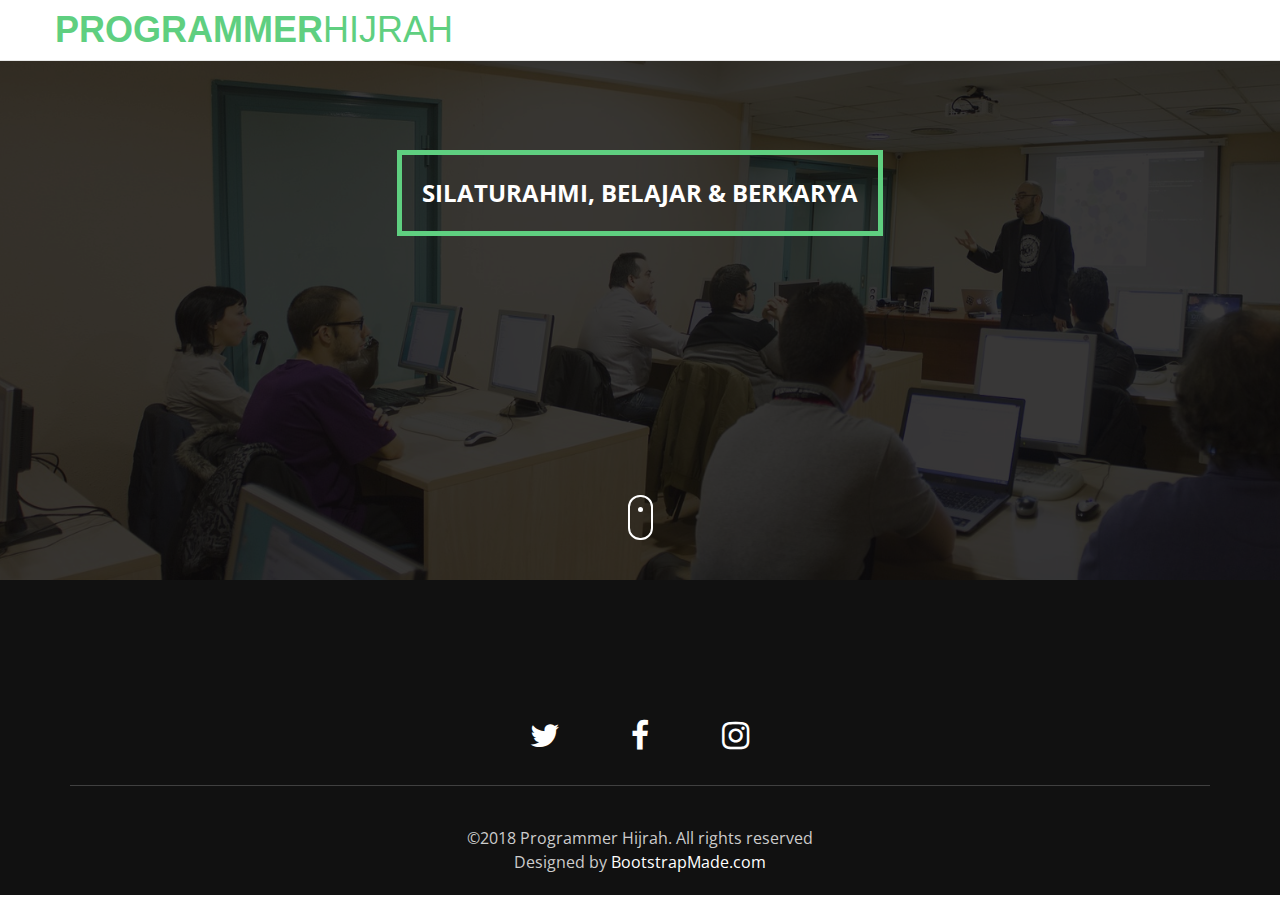
<file: index.html>
<!DOCTYPE html>
<html lang="en">

<head>
	<meta charset="utf-8">
	<meta name="viewport" content="width=device-width, initial-scale=1">
	<title>Programmer Hijrah Community</title>

	<link rel="stylesheet" type="text/css" href="https://fonts.googleapis.com/css?family=Open+Sans|Candal|Alegreya+Sans">
	<link rel="stylesheet" type="text/css" href="css/font-awesome.min.css">
	<link rel="stylesheet" type="text/css" href="css/bootstrap.min.css">
	<link rel="stylesheet" type="text/css" href="css/imagehover.min.css">
	<link rel="stylesheet" type="text/css" href="css/style.css">
	<!-- =======================================================
		Theme Name: Mentor
		Theme URL: https://bootstrapmade.com/mentor-free-education-bootstrap-theme/
		Author: BootstrapMade.com
		Author URL: https://bootstrapmade.com
	======================================================= -->
</head>

<body>
	<!--Navigation bar-->
	<nav class="navbar navbar-default navbar-fixed-top">
		<div class="container">
			<div class="navbar-header">
				<button type="button" class="navbar-toggle" data-toggle="collapse" data-target="#myNavbar">
					<span class="icon-bar"></span>
					<span class="icon-bar"></span>
					<span class="icon-bar"></span>
				</button>
				<a class="navbar-brand" href="index.html">Programmer<span>Hijrah</span></a>
			</div>
			<!-- <div class="collapse navbar-collapse" id="myNavbar">
				<ul class="nav navbar-nav navbar-right">
					<li><a href="#feature">Features</a></li>
					<li><a href="#organisations">Organisations</a></li>
					<li><a href="#courses">Courses</a></li>
					<li><a href="#pricing">Pricing</a></li>
					<li><a href="#" data-target="#login" data-toggle="modal">Sign in</a></li>
					<li class="btn-trial"><a href="#footer">Free Trail</a></li>
				</ul>
			</div> -->
		</div>
	</nav>
	<!--/ Navigation bar-->
	<!--Modal box-->
	<div class="modal fade" id="login" role="dialog">
		<div class="modal-dialog modal-sm">

			<!-- Modal content no 1-->
			<div class="modal-content">
				<div class="modal-header">
					<button type="button" class="close" data-dismiss="modal">&times;</button>
					<h4 class="modal-title text-center form-title">Login</h4>
				</div>
				<div class="modal-body padtrbl">

					<div class="login-box-body">
						<p class="login-box-msg">Sign in to start your session</p>
						<div class="form-group">
							<form name="" id="loginForm">
								<div class="form-group has-feedback">
									<!----- username -------------->
									<input class="form-control" placeholder="Username" id="loginid" type="text" autocomplete="off" />
									<span style="display:none;font-weight:bold; position:absolute;color: red;position: absolute;padding:4px;font-size: 11px;background-color:rgba(128, 128, 128, 0.26);z-index: 17;  right: 27px; top: 5px;" id="span_loginid"></span>
									<!---Alredy exists  ! -->
									<span class="glyphicon glyphicon-user form-control-feedback"></span>
								</div>
								<div class="form-group has-feedback">
									<!----- password -------------->
									<input class="form-control" placeholder="Password" id="loginpsw" type="password" autocomplete="off" />
									<span style="display:none;font-weight:bold; position:absolute;color: grey;position: absolute;padding:4px;font-size: 11px;background-color:rgba(128, 128, 128, 0.26);z-index: 17;  right: 27px; top: 5px;" id="span_loginpsw"></span>
									<!---Alredy exists  ! -->
									<span class="glyphicon glyphicon-lock form-control-feedback"></span>
								</div>
								<div class="row">
									<div class="col-xs-12">
										<div class="checkbox icheck">
											<label>
																<input type="checkbox" id="loginrem" > Remember Me
															</label>
										</div>
									</div>
									<div class="col-xs-12">
										<button type="button" class="btn btn-green btn-block btn-flat" onclick="userlogin()">Sign In</button>
									</div>
								</div>
							</form>
						</div>
					</div>
				</div>
			</div>

		</div>
	</div>
	<!--/ Modal box-->
	<!--Banner-->
	<div class="banner">
		<div class="bg-color">
			<div class="container">
				<div class="row">
					<div class="banner-text text-center">
						<div class="text-border">
							<h2 class="text-dec">Silaturahmi, Belajar & Berkarya</h2>
						</div>
						<!-- <div class="intro-para text-center quote">
							<p class="big-text">Learning Today . . . Leading Tomorrow.</p>
							<p class="small-text">Lorem ipsum dolor sit amet, consectetur adipisicing elit. Laudantium enim repellat sapiente quos architecto<br>Laudantium enim repellat sapiente quos architecto</p>
							<a href="#footer" class="btn get-quote">GET A QUOTE</a>
						</div> -->
						<a href="#feature" class="mouse-hover">
							<div class="mouse"></div>
						</a>
					</div>
				</div>
			</div>
		</div>
	</div>
	<!--/ Banner-->
	<!--Footer-->
	<footer id="footer" class="footer">
		<div class="container text-center">
			<ul class="social-links">
				<li><a href="#link"><i class="fa fa-twitter fa-fw"></i></a></li>
				<li><a href="https://www.facebook.com/Programmer-Hijrah-2005298896460081/" target="_blank"><i class="fa fa-facebook fa-fw"></i></a></li>
				<li><a href="https://www.instagram.com/programmer.hijrah/" target="_blank"><i class="fa fa-instagram fa-fw"></i></a></li>
			</ul>
			©2018 Programmer Hijrah. All rights reserved
			<div class="credits">
				<!--
					All the links in the footer should remain intact.
					You can delete the links only if you purchased the pro version.
					Licensing information: https://bootstrapmade.com/license/
					Purchase the pro version with working PHP/AJAX contact form: https://bootstrapmade.com/buy/?theme=Mentor
				-->
				Designed by <a href="https://bootstrapmade.com/">BootstrapMade.com</a>
			</div>
		</div>
	</footer>
	<!--/ Footer-->

	<script src="js/jquery.min.js"></script>
	<script src="js/jquery.easing.min.js"></script>
	<script src="js/bootstrap.min.js"></script>
	<script src="js/custom.js"></script>
	<script src="contactform/contactform.js"></script>

</body>

</html>
</file>
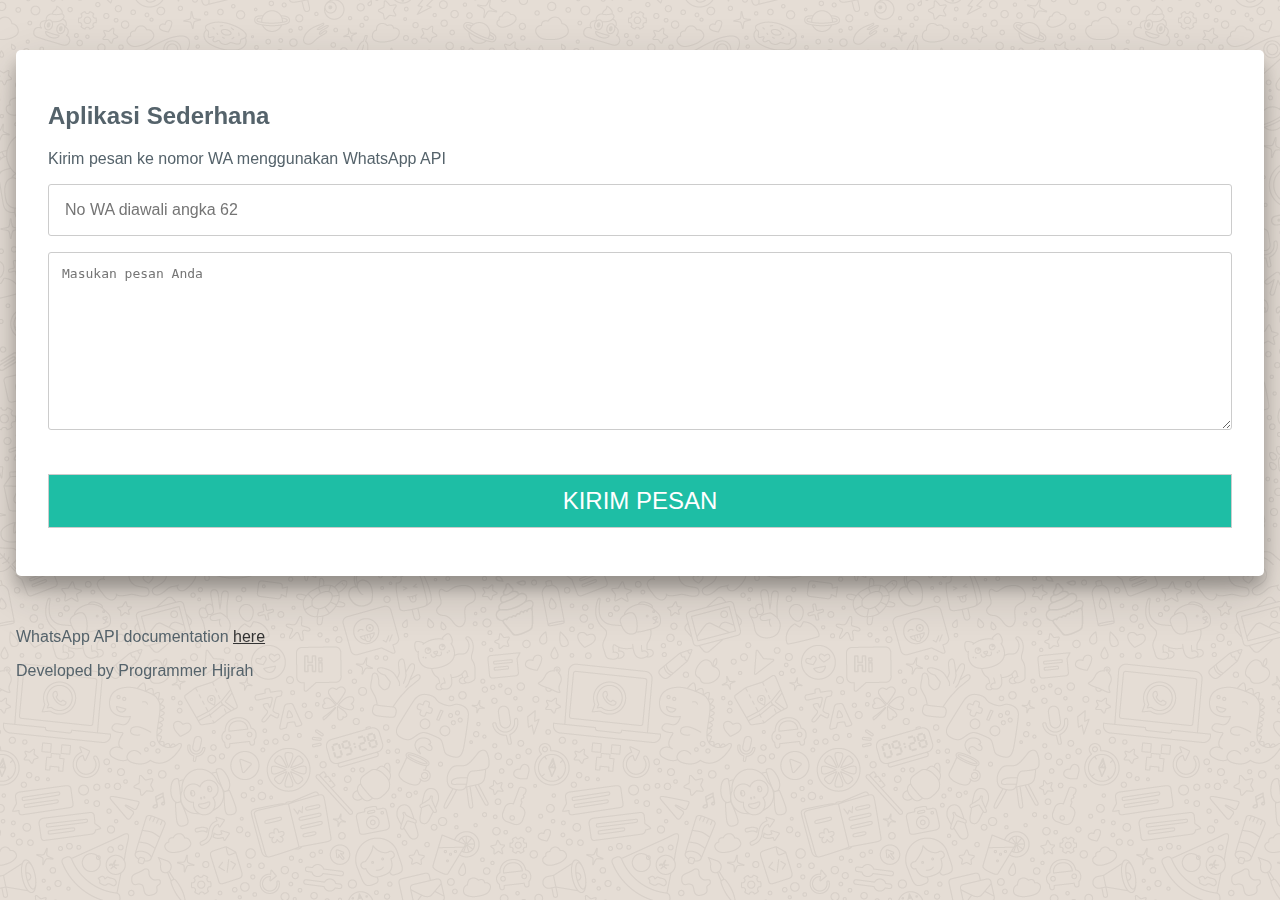
<file: labs/waform/index.html>
<!DOCTYPE html>
<html lang="en">
<head>
	<meta charset="UTF-8">
	<title>WA FORM APP | Programmer Hijrah</title>
	<meta name="viewport" content="width=device-width; initial-scale=1.0">
	<link id="favicon" rel="shortcut icon" href="assets/favicon.png" type="image/png" />
	<link rel="stylesheet" href="style.css">
</head>
<body>
	<div class="container">
		<div class="form-box">
			<h2>Aplikasi Sederhana</h2>
			<p>Kirim pesan ke nomor WA menggunakan WhatsApp API</p>
			<form id="waform" action="#">
				<div class="form-group">
					<input id="phone" type="number" class="form-input" placeholder="No WA diawali angka 62" required>
				</div>
				<div class="form-group">
					<textarea id="message" rows="10" class="form-input" placeholder="Masukan pesan Anda" required></textarea>
				</div>
				<div class="form-group">
					<button type="submit" class="button">KIRIM PESAN</button>
				</div>
			</form>
		</div>
		<br>
		<br>
		<p>WhatsApp API documentation <a href="https://faq.whatsapp.com/id/android/26000030/?lang=id" target="_blank">here</a></p>
		<p>Developed by Programmer Hijrah</p>
	</div>
	<div class="wa-bg"></div>

	<script type="text/javascript">
		var WaForm = {
			init: function() {
				this.getForm().addEventListener('submit', this.submit);
			},
			getForm: function() {
				return document.getElementById('waform');
			},
			submit: function( event ) {
				event.preventDefault();
				var msg = WaForm.getMsg( document.getElementById('message').value ),
					phone = document.getElementById('phone').value;

				if (WaForm.isMobile()) {
					window.open('whatsapp://send?phone=' + phone + '&text=' + msg, '_blank');
				} else {
					window.open('https://api.whatsapp.com/send?phone=' + phone + '&text=' + msg, '_blank');
				}
			},
			getMsg: function( text ) {
				return encodeURIComponent(text);
			},
			isMobile: function() {
				return navigator.userAgent.match(/Android/i) || navigator.userAgent.match(/webOS/i) || navigator.userAgent.match(/iPhone/i) || navigator.userAgent.match(/iPad/i) || navigator.userAgent.match(/iPod/i) || navigator.userAgent.match(/BlackBerry/i) || navigator.userAgent.match(/Windows Phone/i);
			}
		};
		WaForm.init(); // init app
	</script>
</body>
</html>
</file>
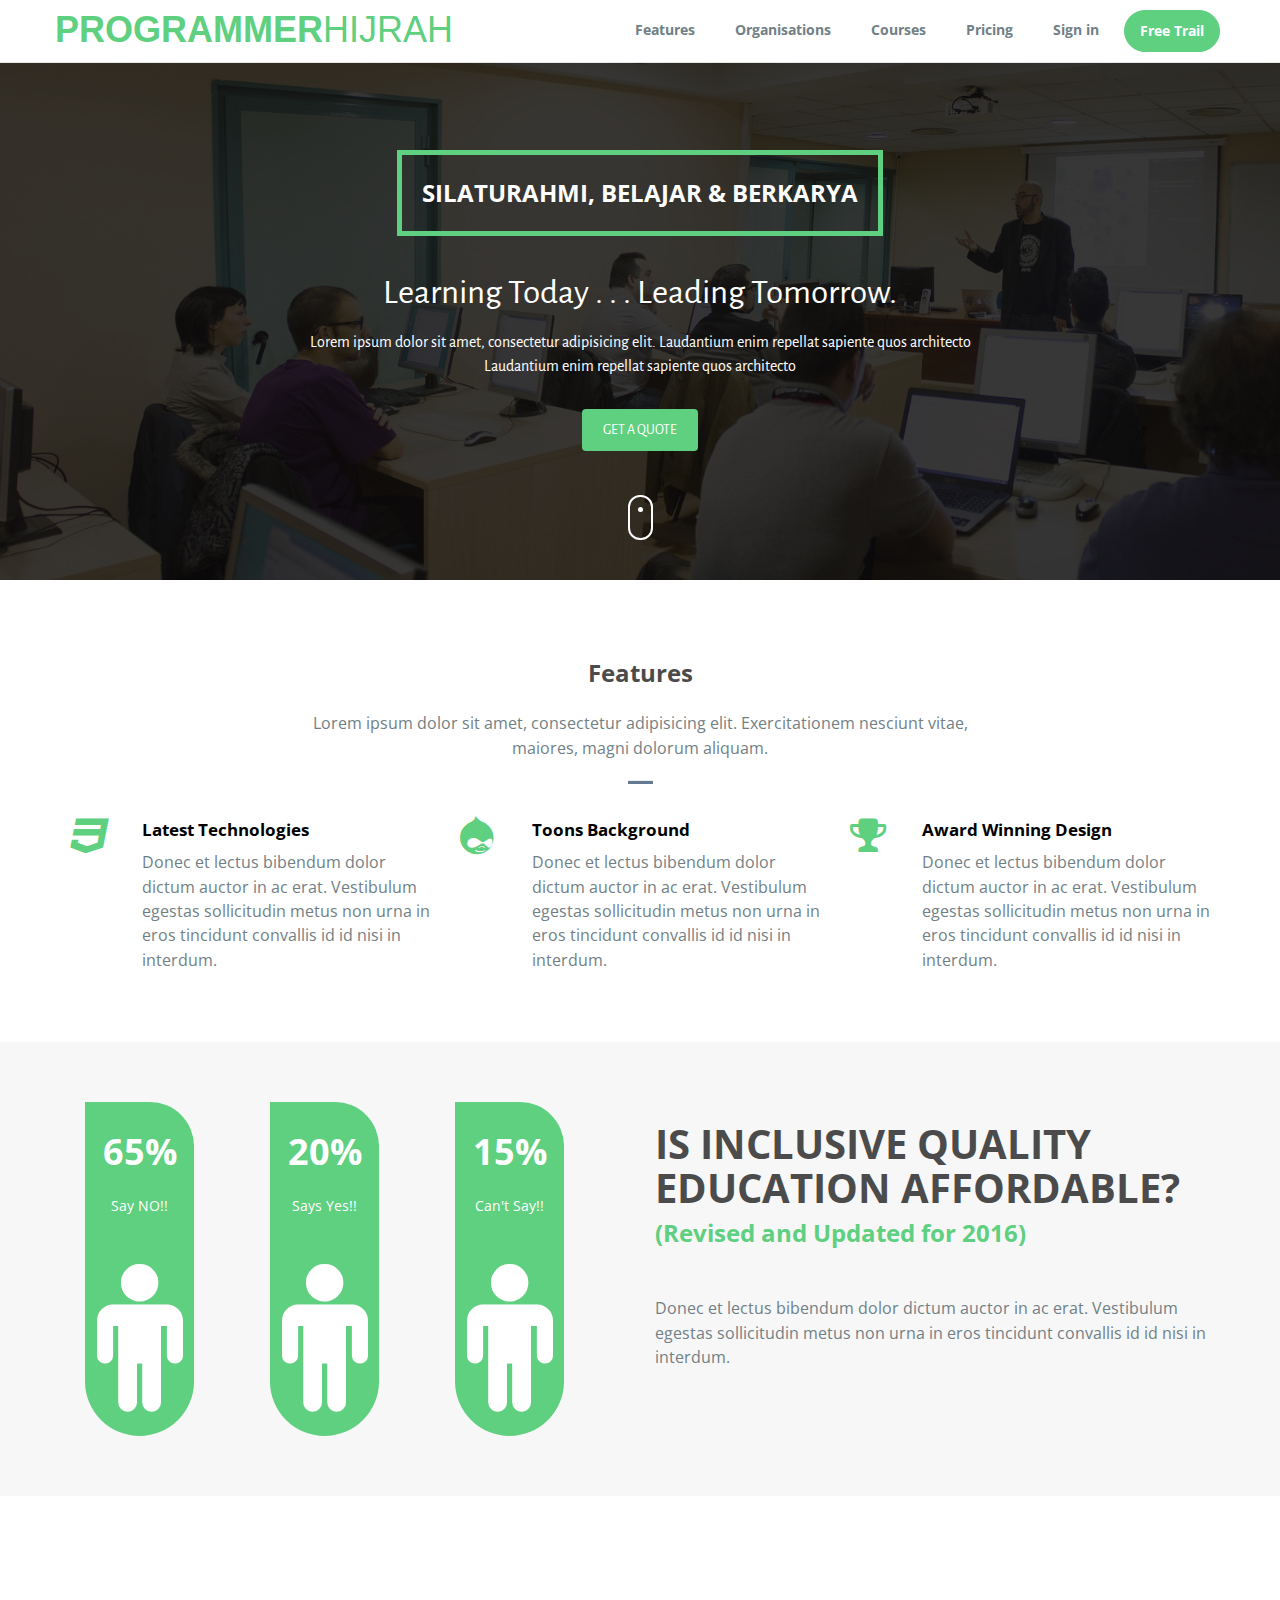
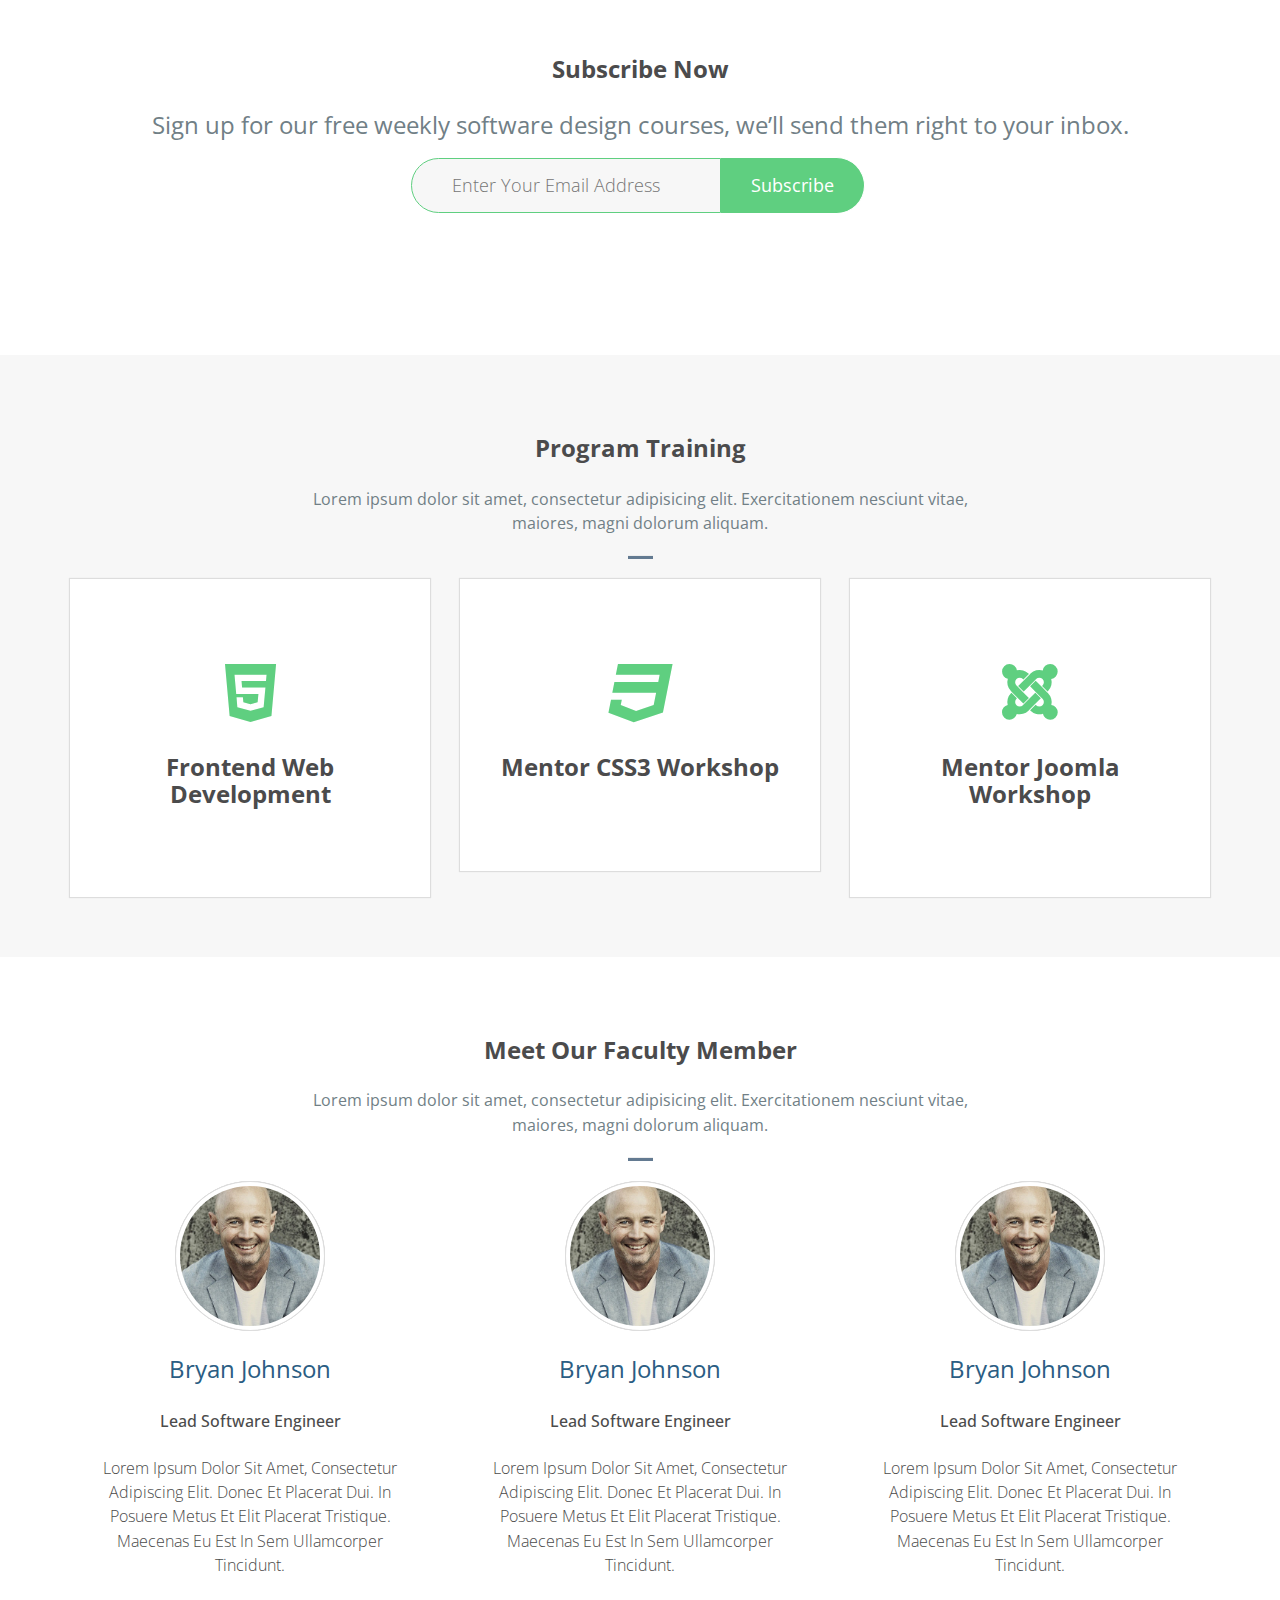
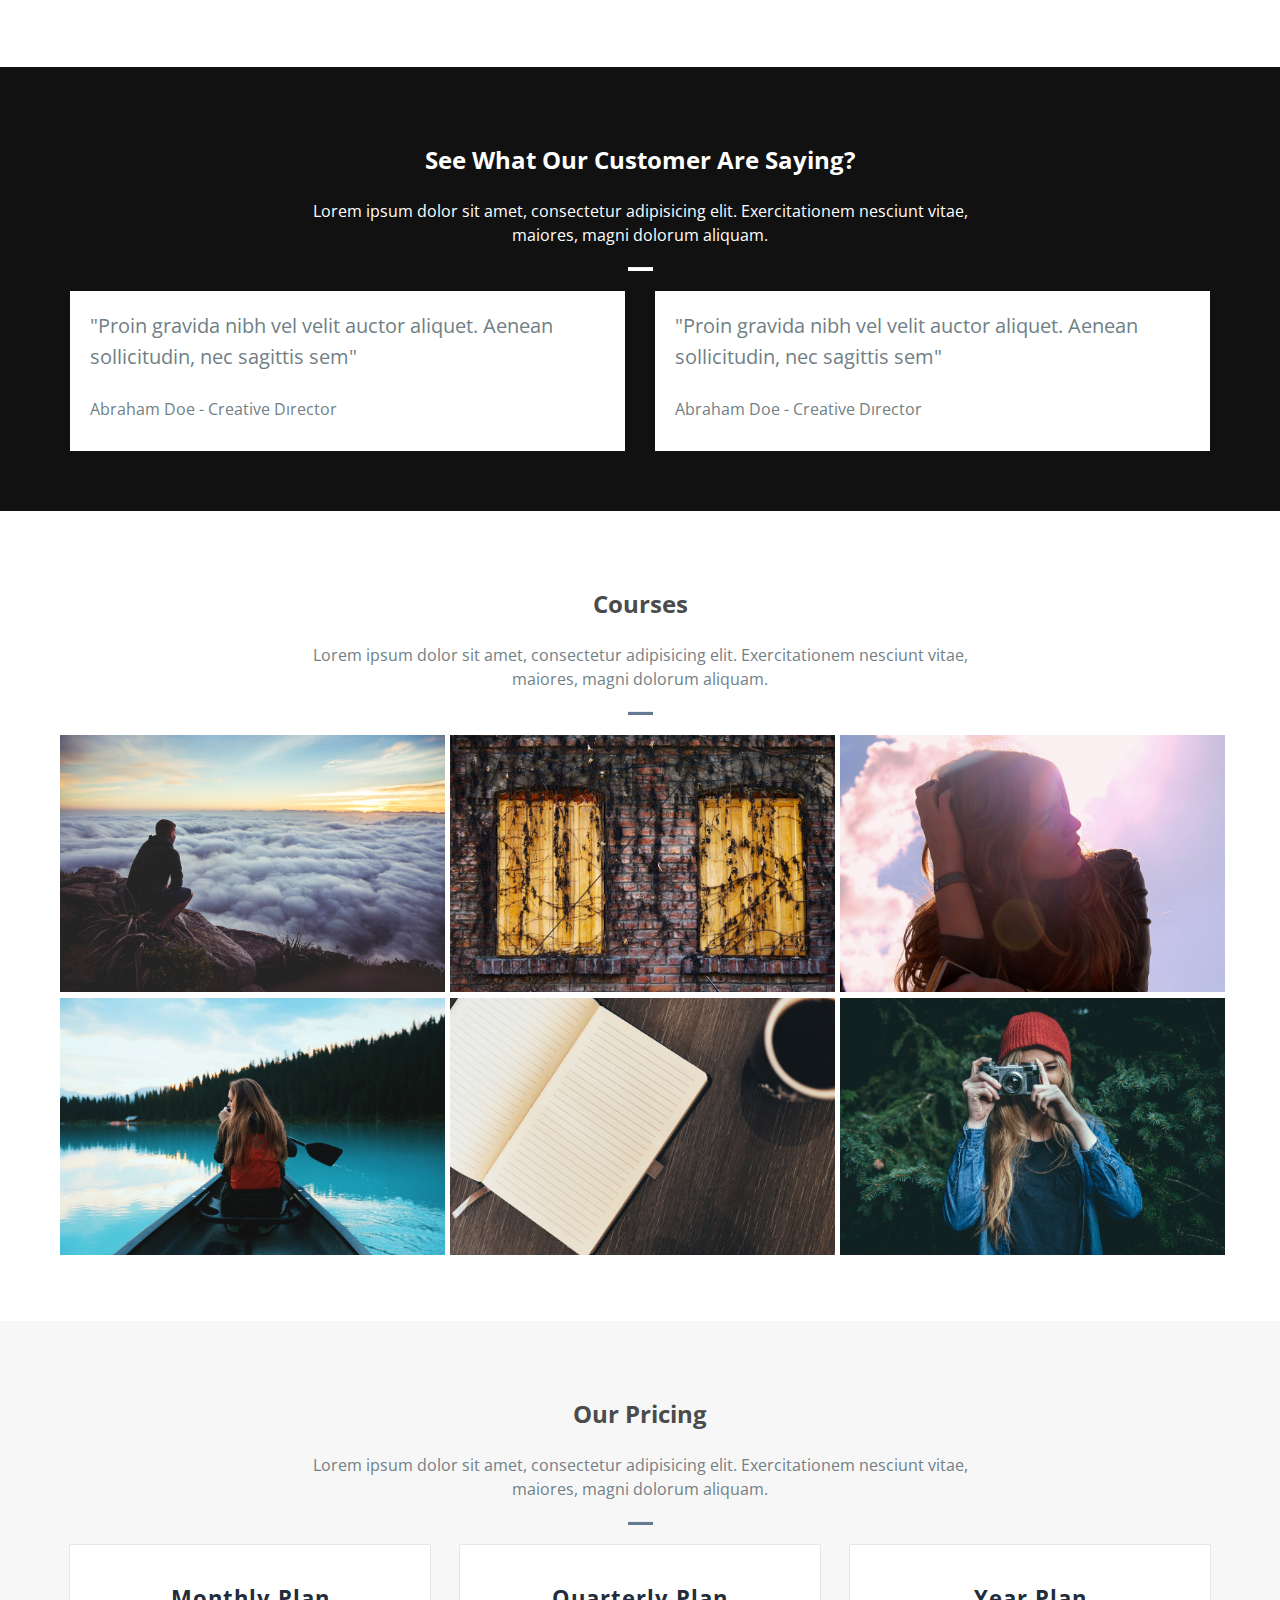
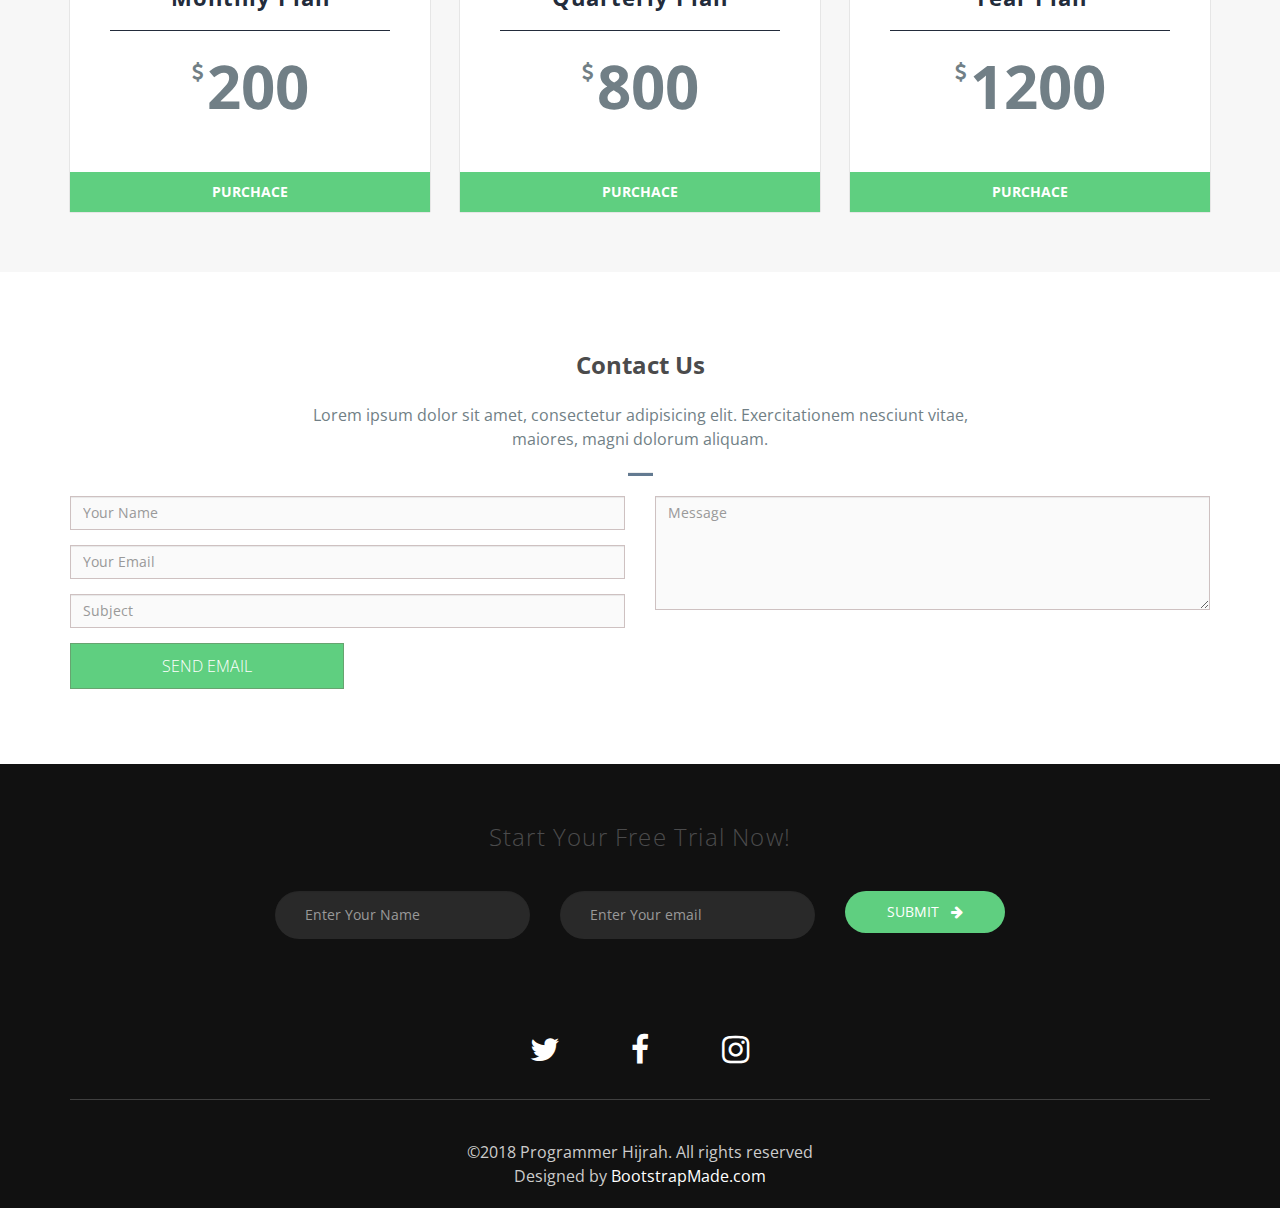
<file: index2.html>
<!DOCTYPE html>
<html lang="en">

<head>
	<meta charset="utf-8">
	<meta name="viewport" content="width=device-width, initial-scale=1">
	<title>Programmer Hijrah Community</title>

	<link rel="stylesheet" type="text/css" href="https://fonts.googleapis.com/css?family=Open+Sans|Candal|Alegreya+Sans">
	<link rel="stylesheet" type="text/css" href="css/font-awesome.min.css">
	<link rel="stylesheet" type="text/css" href="css/bootstrap.min.css">
	<link rel="stylesheet" type="text/css" href="css/imagehover.min.css">
	<link rel="stylesheet" type="text/css" href="css/style.css">
	<!-- =======================================================
		Theme Name: Mentor
		Theme URL: https://bootstrapmade.com/mentor-free-education-bootstrap-theme/
		Author: BootstrapMade.com
		Author URL: https://bootstrapmade.com
	======================================================= -->
</head>

<body>
	<!--Navigation bar-->
	<nav class="navbar navbar-default navbar-fixed-top">
		<div class="container">
			<div class="navbar-header">
				<button type="button" class="navbar-toggle" data-toggle="collapse" data-target="#myNavbar">
					<span class="icon-bar"></span>
					<span class="icon-bar"></span>
					<span class="icon-bar"></span>
				</button>
				<a class="navbar-brand" href="index.html">Programmer<span>Hijrah</span></a>
			</div>
			<div class="collapse navbar-collapse" id="myNavbar">
				<ul class="nav navbar-nav navbar-right">
					<li><a href="#feature">Features</a></li>
					<li><a href="#organisations">Organisations</a></li>
					<li><a href="#courses">Courses</a></li>
					<li><a href="#pricing">Pricing</a></li>
					<li><a href="#" data-target="#login" data-toggle="modal">Sign in</a></li>
					<li class="btn-trial"><a href="#footer">Free Trail</a></li>
				</ul>
			</div>
		</div>
	</nav>
	<!--/ Navigation bar-->
	<!--Modal box-->
	<div class="modal fade" id="login" role="dialog">
		<div class="modal-dialog modal-sm">

			<!-- Modal content no 1-->
			<div class="modal-content">
				<div class="modal-header">
					<button type="button" class="close" data-dismiss="modal">&times;</button>
					<h4 class="modal-title text-center form-title">Login</h4>
				</div>
				<div class="modal-body padtrbl">

					<div class="login-box-body">
						<p class="login-box-msg">Sign in to start your session</p>
						<div class="form-group">
							<form name="" id="loginForm">
								<div class="form-group has-feedback">
									<!----- username -------------->
									<input class="form-control" placeholder="Username" id="loginid" type="text" autocomplete="off" />
									<span style="display:none;font-weight:bold; position:absolute;color: red;position: absolute;padding:4px;font-size: 11px;background-color:rgba(128, 128, 128, 0.26);z-index: 17;  right: 27px; top: 5px;" id="span_loginid"></span>
									<!---Alredy exists  ! -->
									<span class="glyphicon glyphicon-user form-control-feedback"></span>
								</div>
								<div class="form-group has-feedback">
									<!----- password -------------->
									<input class="form-control" placeholder="Password" id="loginpsw" type="password" autocomplete="off" />
									<span style="display:none;font-weight:bold; position:absolute;color: grey;position: absolute;padding:4px;font-size: 11px;background-color:rgba(128, 128, 128, 0.26);z-index: 17;  right: 27px; top: 5px;" id="span_loginpsw"></span>
									<!---Alredy exists  ! -->
									<span class="glyphicon glyphicon-lock form-control-feedback"></span>
								</div>
								<div class="row">
									<div class="col-xs-12">
										<div class="checkbox icheck">
											<label>
																<input type="checkbox" id="loginrem" > Remember Me
															</label>
										</div>
									</div>
									<div class="col-xs-12">
										<button type="button" class="btn btn-green btn-block btn-flat" onclick="userlogin()">Sign In</button>
									</div>
								</div>
							</form>
						</div>
					</div>
				</div>
			</div>

		</div>
	</div>
	<!--/ Modal box-->
	<!--Banner-->
	<div class="banner">
		<div class="bg-color">
			<div class="container">
				<div class="row">
					<div class="banner-text text-center">
						<div class="text-border">
							<h2 class="text-dec">Silaturahmi, Belajar & Berkarya</h2>
						</div>
						<div class="intro-para text-center quote">
							<p class="big-text">Learning Today . . . Leading Tomorrow.</p>
							<p class="small-text">Lorem ipsum dolor sit amet, consectetur adipisicing elit. Laudantium enim repellat sapiente quos architecto<br>Laudantium enim repellat sapiente quos architecto</p>
							<a href="#footer" class="btn get-quote">GET A QUOTE</a>
						</div>
						<a href="#feature" class="mouse-hover">
							<div class="mouse"></div>
						</a>
					</div>
				</div>
			</div>
		</div>
	</div>
	<!--/ Banner-->
	
	<!--Feature-->
	<section id="feature" class="section-padding">
		<div class="container">
			<div class="row">
				<div class="header-section text-center">
					<h2>Features</h2>
					<p>Lorem ipsum dolor sit amet, consectetur adipisicing elit. Exercitationem nesciunt vitae,<br> maiores, magni dolorum aliquam.</p>
					<hr class="bottom-line">
				</div>
				<div class="feature-info">
					<div class="fea">
						<div class="col-md-4">
							<div class="heading pull-right">
								<h4>Latest Technologies</h4>
								<p>Donec et lectus bibendum dolor dictum auctor in ac erat. Vestibulum egestas sollicitudin metus non urna in eros tincidunt convallis id id nisi in interdum.</p>
							</div>
							<div class="fea-img pull-left">
								<i class="fa fa-css3"></i>
							</div>
						</div>
					</div>
					<div class="fea">
						<div class="col-md-4">
							<div class="heading pull-right">
								<h4>Toons Background</h4>
								<p>Donec et lectus bibendum dolor dictum auctor in ac erat. Vestibulum egestas sollicitudin metus non urna in eros tincidunt convallis id id nisi in interdum.</p>
							</div>
							<div class="fea-img pull-left">
								<i class="fa fa-drupal"></i>
							</div>
						</div>
					</div>
					<div class="fea">
						<div class="col-md-4">
							<div class="heading pull-right">
								<h4>Award Winning Design</h4>
								<p>Donec et lectus bibendum dolor dictum auctor in ac erat. Vestibulum egestas sollicitudin metus non urna in eros tincidunt convallis id id nisi in interdum.</p>
							</div>
							<div class="fea-img pull-left">
								<i class="fa fa-trophy"></i>
							</div>
						</div>
					</div>
				</div>
			</div>
		</div>
	</section>
	<!--/ feature-->
	<!--Organisations-->
	<section id="organisations" class="section-padding">
		<div class="container">
			<div class="row">
				<div class="col-md-6">
					<div class="col-lg-4 col-md-4 col-sm-4 col-xs-4">
						<div class="orga-stru">
							<h3>65%</h3>
							<p>Say NO!!</p>
							<i class="fa fa-male"></i>
						</div>
					</div>
					<div class="col-lg-4 col-md-4 col-sm-4 col-xs-4">
						<div class="orga-stru">
							<h3>20%</h3>
							<p>Says Yes!!</p>
							<i class="fa fa-male"></i>
						</div>
					</div>
					<div class="col-lg-4 col-md-4 col-sm-4 col-xs-4">
						<div class="orga-stru">
							<h3>15%</h3>
							<p>Can't Say!!</p>
							<i class="fa fa-male"></i>
						</div>
					</div>
				</div>
				<div class="col-md-6">
					<div class="detail-info">
						<hgroup>
							<h3 class="det-txt"> Is inclusive quality education affordable?</h3>
							<h4 class="sm-txt">(Revised and Updated for 2016)</h4>
						</hgroup>
						<p class="det-p">Donec et lectus bibendum dolor dictum auctor in ac erat. Vestibulum egestas sollicitudin metus non urna in eros tincidunt convallis id id nisi in interdum.</p>
					</div>
				</div>
			</div>
		</div>
	</section>
	<!--/ Organisations-->
	<!--Cta-->
	<section id="cta-2">
		<div class="container">
			<div class="row">
				<div class="col-lg-12">
					<h2 class="text-center">Subscribe Now</h2>
					<p class="cta-2-txt">Sign up for our free weekly software design courses, we’ll send them right to your inbox.</p>
					<div class="cta-2-form text-center">
						<form action="#" method="post" id="workshop-newsletter-form">
							<input name="" placeholder="Enter Your Email Address" type="email">
							<input class="cta-2-form-submit-btn" value="Subscribe" type="submit">
						</form>
					</div>
				</div>
			</div>
		</div>
	</section>
	<!--/ Cta-->
	<!--work-shop-->
	<section id="work-shop" class="section-padding">
		<div class="container">
			<div class="row">
				<div class="header-section text-center">
					<h2>Program Training</h2>
					<p>Lorem ipsum dolor sit amet, consectetur adipisicing elit. Exercitationem nesciunt vitae,<br> maiores, magni dolorum aliquam.</p>
					<hr class="bottom-line">
				</div>
				<div class="col-md-4 col-sm-6">
					<div class="service-box text-center">
						<div class="icon-box">
							<i class="fa fa-html5 color-green"></i>
						</div>
						<div class="icon-text">
							<h4 class="ser-text">Frontend Web Development</h4>
						</div>
					</div>
				</div>
				<div class="col-md-4 col-sm-6">
					<div class="service-box text-center">
						<div class="icon-box">
							<i class="fa fa-css3 color-green"></i>
						</div>
						<div class="icon-text">
							<h4 class="ser-text">Mentor CSS3 Workshop</h4>
						</div>
					</div>
				</div>
				<div class="col-md-4 col-sm-6">
					<div class="service-box text-center">
						<div class="icon-box">
							<i class="fa fa-joomla color-green"></i>
						</div>
						<div class="icon-text">
							<h4 class="ser-text">Mentor Joomla Workshop</h4>
						</div>
					</div>
				</div>
			</div>
		</div>
	</section>
	<!--/ work-shop-->
	<!--Faculity member-->
	<section id="faculity-member" class="section-padding">
		<div class="container">
			<div class="row">
				<div class="header-section text-center">
					<h2>Meet Our Faculty Member</h2>
					<p>Lorem ipsum dolor sit amet, consectetur adipisicing elit. Exercitationem nesciunt vitae,<br> maiores, magni dolorum aliquam.</p>
					<hr class="bottom-line">
				</div>
				<div class="col-lg-4 col-md-4 col-sm-4">
					<div class="pm-staff-profile-container">
						<div class="pm-staff-profile-image-wrapper text-center">
							<div class="pm-staff-profile-image">
								<img src="img/mentor.jpg" alt="" class="img-thumbnail img-circle" />
							</div>
						</div>
						<div class="pm-staff-profile-details text-center">
							<p class="pm-staff-profile-name">Bryan Johnson</p>
							<p class="pm-staff-profile-title">Lead Software Engineer</p>

							<p class="pm-staff-profile-bio">Lorem ipsum dolor sit amet, consectetur adipiscing elit. Donec et placerat dui. In posuere metus et elit placerat tristique. Maecenas eu est in sem ullamcorper tincidunt. </p>
						</div>
					</div>
				</div>
				<div class="col-lg-4 col-md-4 col-sm-4">
					<div class="pm-staff-profile-container">
						<div class="pm-staff-profile-image-wrapper text-center">
							<div class="pm-staff-profile-image">
								<img src="img/mentor.jpg" alt="" class="img-thumbnail img-circle" />
							</div>
						</div>
						<div class="pm-staff-profile-details text-center">
							<p class="pm-staff-profile-name">Bryan Johnson</p>
							<p class="pm-staff-profile-title">Lead Software Engineer</p>

							<p class="pm-staff-profile-bio">Lorem ipsum dolor sit amet, consectetur adipiscing elit. Donec et placerat dui. In posuere metus et elit placerat tristique. Maecenas eu est in sem ullamcorper tincidunt. </p>
						</div>
					</div>
				</div>
				<div class="col-lg-4 col-md-4 col-sm-4">
					<div class="pm-staff-profile-container">
						<div class="pm-staff-profile-image-wrapper text-center">
							<div class="pm-staff-profile-image">
								<img src="img/mentor.jpg" alt="" class="img-thumbnail img-circle" />
							</div>
						</div>
						<div class="pm-staff-profile-details text-center">
							<p class="pm-staff-profile-name">Bryan Johnson</p>
							<p class="pm-staff-profile-title">Lead Software Engineer</p>

							<p class="pm-staff-profile-bio">Lorem ipsum dolor sit amet, consectetur adipiscing elit. Donec et placerat dui. In posuere metus et elit placerat tristique. Maecenas eu est in sem ullamcorper tincidunt. </p>
						</div>
					</div>
				</div>
			</div>
		</div>
	</section>
	<!--/ Faculity member-->
	<!--Testimonial-->
	<section id="testimonial" class="section-padding">
		<div class="container">
			<div class="row">
				<div class="header-section text-center">
					<h2 class="white">See What Our Customer Are Saying?</h2>
					<p class="white">Lorem ipsum dolor sit amet, consectetur adipisicing elit. Exercitationem nesciunt vitae,<br> maiores, magni dolorum aliquam.</p>
					<hr class="bottom-line bg-white">
				</div>
				<div class="col-md-6 col-sm-6">
					<div class="text-comment">
						<p class="text-par">"Proin gravida nibh vel velit auctor aliquet. Aenean sollicitudin, nec sagittis sem"</p>
						<p class="text-name">Abraham Doe - Creative Dırector</p>
					</div>
				</div>
				<div class="col-md-6 col-sm-6">
					<div class="text-comment">
						<p class="text-par">"Proin gravida nibh vel velit auctor aliquet. Aenean sollicitudin, nec sagittis sem"</p>
						<p class="text-name">Abraham Doe - Creative Dırector</p>
					</div>
				</div>
			</div>
		</div>
	</section>
	<!--/ Testimonial-->
	<!--Courses-->
	<section id="courses" class="section-padding">
		<div class="container">
			<div class="row">
				<div class="header-section text-center">
					<h2>Courses</h2>
					<p>Lorem ipsum dolor sit amet, consectetur adipisicing elit. Exercitationem nesciunt vitae,<br> maiores, magni dolorum aliquam.</p>
					<hr class="bottom-line">
				</div>
			</div>
		</div>
		<div class="container">
			<div class="row">
				<div class="col-md-4 col-sm-6 padleft-right">
					<figure class="imghvr-fold-up">
						<img src="img/course01.jpg" class="img-responsive">
						<figcaption>
							<h3>Course Name</h3>
							<p>Lorem ipsum dolor sit amet, consectetur adipisicing elit. Magnam atque, nostrum veniam consequatur libero fugiat, similique quis.</p>
						</figcaption>
						<a href="#"></a>
					</figure>
				</div>
				<div class="col-md-4 col-sm-6 padleft-right">
					<figure class="imghvr-fold-up">
						<img src="img/course02.jpg" class="img-responsive">
						<figcaption>
							<h3>Course Name</h3>
							<p>Lorem ipsum dolor sit amet, consectetur adipisicing elit. Magnam atque, nostrum veniam consequatur libero fugiat, similique quis.</p>
						</figcaption>
						<a href="#"></a>
					</figure>
				</div>
				<div class="col-md-4 col-sm-6 padleft-right">
					<figure class="imghvr-fold-up">
						<img src="img/course03.jpg" class="img-responsive">
						<figcaption>
							<h3>Course Name</h3>
							<p>Lorem ipsum dolor sit amet, consectetur adipisicing elit. Magnam atque, nostrum veniam consequatur libero fugiat, similique quis.</p>
						</figcaption>
						<a href="#"></a>
					</figure>
				</div>
				<div class="col-md-4 col-sm-6 padleft-right">
					<figure class="imghvr-fold-up">
						<img src="img/course04.jpg" class="img-responsive">
						<figcaption>
							<h3>Course Name</h3>
							<p>Lorem ipsum dolor sit amet, consectetur adipisicing elit. Magnam atque, nostrum veniam consequatur libero fugiat, similique quis.</p>
						</figcaption>
						<a href="#"></a>
					</figure>
				</div>
				<div class="col-md-4 col-sm-6 padleft-right">
					<figure class="imghvr-fold-up">
						<img src="img/course05.jpg" class="img-responsive">
						<figcaption>
							<h3>Course Name</h3>
							<p>Lorem ipsum dolor sit amet, consectetur adipisicing elit. Magnam atque, nostrum veniam consequatur libero fugiat, similique quis.</p>
						</figcaption>
						<a href="#"></a>
					</figure>
				</div>
				<div class="col-md-4 col-sm-6 padleft-right">
					<figure class="imghvr-fold-up">
						<img src="img/course06.jpg" class="img-responsive">
						<figcaption>
							<h3>Course Name</h3>
							<p>Lorem ipsum dolor sit amet, consectetur adipisicing elit. Magnam atque, nostrum veniam consequatur libero fugiat, similique quis.</p>
						</figcaption>
						<a href="#"></a>
					</figure>
				</div>
			</div>
		</div>
	</section>
	<!--/ Courses-->
	<!--Pricing-->
	<section id="pricing" class="section-padding">
		<div class="container">
			<div class="row">
				<div class="header-section text-center">
					<h2>Our Pricing</h2>
					<p>Lorem ipsum dolor sit amet, consectetur adipisicing elit. Exercitationem nesciunt vitae,<br> maiores, magni dolorum aliquam.</p>
					<hr class="bottom-line">
				</div>
				<div class="col-md-4 col-sm-4">
					<div class="price-table">
						<!-- Plan  -->
						<div class="pricing-head">
							<h4>Monthly Plan</h4>
							<span class="fa fa-usd curency"></span> <span class="amount">200</span>
						</div>

						<!-- Plean Detail -->
						<div class="price-in mart-15">
							<a href="#" class="btn btn-bg green btn-block">PURCHACE</a>
						</div>
					</div>
				</div>
				<div class="col-md-4 col-sm-4">
					<div class="price-table">
						<!-- Plan  -->
						<div class="pricing-head">
							<h4>Quarterly Plan</h4>
							<span class="fa fa-usd curency"></span> <span class="amount">800</span>
						</div>

						<!-- Plean Detail -->
						<div class="price-in mart-15">
							<a href="#" class="btn btn-bg yellow btn-block">PURCHACE</a>
						</div>
					</div>
				</div>
				<div class="col-md-4 col-sm-4">
					<div class="price-table">
						<!-- Plan  -->
						<div class="pricing-head">
							<h4>Year Plan</h4>
							<span class="fa fa-usd curency"></span> <span class="amount">1200</span>
						</div>

						<!-- Plean Detail -->
						<div class="price-in mart-15">
							<a href="#" class="btn btn-bg red btn-block">PURCHACE</a>
						</div>
					</div>
				</div>
			</div>
		</div>
	</section>
	<!--/ Pricing-->
	<!--Contact-->
	<section id="contact" class="section-padding">
		<div class="container">
			<div class="row">
				<div class="header-section text-center">
					<h2>Contact Us</h2>
					<p>Lorem ipsum dolor sit amet, consectetur adipisicing elit. Exercitationem nesciunt vitae,<br> maiores, magni dolorum aliquam.</p>
					<hr class="bottom-line">
				</div>
				<div id="sendmessage">Your message has been sent. Thank you!</div>
				<div id="errormessage"></div>
				<form action="" method="post" role="form" class="contactForm">
					<div class="col-md-6 col-sm-6 col-xs-12 left">
						<div class="form-group">
							<input type="text" name="name" class="form-control form" id="name" placeholder="Your Name" data-rule="minlen:4" data-msg="Please enter at least 4 chars" />
							<div class="validation"></div>
						</div>
						<div class="form-group">
							<input type="email" class="form-control" name="email" id="email" placeholder="Your Email" data-rule="email" data-msg="Please enter a valid email" />
							<div class="validation"></div>
						</div>
						<div class="form-group">
							<input type="text" class="form-control" name="subject" id="subject" placeholder="Subject" data-rule="minlen:4" data-msg="Please enter at least 8 chars of subject" />
							<div class="validation"></div>
						</div>
					</div>

					<div class="col-md-6 col-sm-6 col-xs-12 right">
						<div class="form-group">
							<textarea class="form-control" name="message" rows="5" data-rule="required" data-msg="Please write something for us" placeholder="Message"></textarea>
							<div class="validation"></div>
						</div>
					</div>

					<div class="col-xs-12">
						<!-- Button -->
						<button type="submit" id="submit" name="submit" class="form contact-form-button light-form-button oswald light">SEND EMAIL</button>
					</div>
				</form>

			</div>
		</div>
	</section>
	<!--/ Contact-->
	<!--Footer-->
	<footer id="footer" class="footer">
		<div class="container text-center">

			<h3>Start Your Free Trial Now!</h3>

			<form class="mc-trial row">
				<div class="form-group col-md-3 col-md-offset-2 col-sm-4">
					<div class=" controls">
						<input name="name" placeholder="Enter Your Name" class="form-control" type="text">
					</div>
				</div>
				<!-- End email input -->
				<div class="form-group col-md-3 col-sm-4">
					<div class=" controls">
						<input name="EMAIL" placeholder="Enter Your email" class="form-control" type="email">
					</div>
				</div>
				<!-- End email input -->
				<div class="col-md-2 col-sm-4">
					<p>
						<button name="submit" type="submit" class="btn btn-block btn-submit">
						Submit <i class="fa fa-arrow-right"></i></button>
					</p>
				</div>
			</form>
			<!-- End newsletter-form -->
			<ul class="social-links">
				<li><a href="#link"><i class="fa fa-twitter fa-fw"></i></a></li>
				<li><a href="https://www.facebook.com/Programmer-Hijrah-2005298896460081/" target="_blank"><i class="fa fa-facebook fa-fw"></i></a></li>
				<li><a href="https://www.instagram.com/programmer.hijrah/" target="_blank"><i class="fa fa-instagram fa-fw"></i></a></li>
			</ul>
			©2018 Programmer Hijrah. All rights reserved
			<div class="credits">
				<!--
					All the links in the footer should remain intact.
					You can delete the links only if you purchased the pro version.
					Licensing information: https://bootstrapmade.com/license/
					Purchase the pro version with working PHP/AJAX contact form: https://bootstrapmade.com/buy/?theme=Mentor
				-->
				Designed by <a href="https://bootstrapmade.com/">BootstrapMade.com</a>
			</div>
		</div>
	</footer>
	<!--/ Footer-->

	<script src="js/jquery.min.js"></script>
	<script src="js/jquery.easing.min.js"></script>
	<script src="js/bootstrap.min.js"></script>
	<script src="js/custom.js"></script>
	<script src="contactform/contactform.js"></script>

</body>

</html>
</file>
<file: labs/waform/style.css>
* {
  box-sizing: border-box;
}
html, body{
	margin: 0;
	padding: 0;
	font-family: sans-serif;
}
body {
	color: #55636B;
	background-color: #e5ddd5;
}
a {
	color: #333;
}
.container {
	margin: 0 auto;
	padding: 0 1em;
}
.form-box {
	background: #fff;
	margin-top: 50px;
	position: relative;
	padding: 2em;
	border-radius: 5px;
	box-shadow: 0 17px 50px 0 rgba(0, 0, 0, 0.19), 0 12px 15px 0 rgba(0, 0, 0, 0.24);
}
.wa-bg {
	background-image:url("assets/wa-bg.png");
	position: fixed;
	width: 100%;
	height: 100%;
	opacity: 0.06;
	background-repeat: repeat;
	top: 0;
	left: 0;
	z-index: -1;
}
.form-group {
	margin-bottom: 1em;
}
.form-input {
	padding: 1em;
	width: 100%;
	border: 1px solid #ccc;
	border-radius: 3px;
	font-size: 1em;
	color: #333;
}
.button {
	padding: .5em;
	margin-top: 1em;
	background:#1EBEA5;
	color: #fff;
	border:1px solid #ccc;
	width: 100%;
	cursor:pointer;
	font-size: 1.5em;
}
</file>
<file: css/imagehover.min.css>
/*
 * ImageHover.css - http://www.imagehover.io
 */
 [class*=' imghvr-'],[class^=imghvr-]{position:relative;display:inline-block;margin:0;max-width:100%;background-color:#2266a5;color:#fff;overflow:hidden;-webkit-backface-visibility:hidden;backface-visibility:hidden;-moz-osx-font-smoothing:grayscale;-webkit-transform:translateZ(0);transform:translateZ(0)}[class*=' imghvr-']>img,[class^=imghvr-]>img{vertical-align:top;max-width:100%}[class*=' imghvr-'] figcaption,[class^=imghvr-] figcaption{background-color:#135796;padding:30px;position:absolute;top:0;bottom:0;left:0;right:0;color:#fff}[class*=' imghvr-'] figcaption h1,[class*=' imghvr-'] figcaption h2,[class*=' imghvr-'] figcaption h3,[class*=' imghvr-'] figcaption h4,[class*=' imghvr-'] figcaption h5,[class*=' imghvr-'] figcaption h6,[class^=imghvr-] figcaption h1,[class^=imghvr-] figcaption h2,[class^=imghvr-] figcaption h3,[class^=imghvr-] figcaption h4,[class^=imghvr-] figcaption h5,[class^=imghvr-] figcaption h6{color:#fff}[class*=' imghvr-'] a,[class^=imghvr-] a{position:absolute;top:0;bottom:0;left:0;right:0;z-index:1}[class*=' imghvr-'],[class*=' imghvr-'] *,[class*=' imghvr-'] :after,[class*=' imghvr-'] :before,[class*=' imghvr-']:after,[class*=' imghvr-']:before,[class^=imghvr-],[class^=imghvr-] *,[class^=imghvr-] :after,[class^=imghvr-] :before,[class^=imghvr-]:after,[class^=imghvr-]:before{-webkit-box-sizing:border-box;box-sizing:border-box;-webkit-transition:all .35s ease;transition:all .35s ease}[class*=' imghvr-fade'] figcaption,[class*=' imghvr-fade']:hover>img,[class^=imghvr-fade] figcaption,[class^=imghvr-fade]:hover>img{opacity:0}[class*=' imghvr-fade']:hover figcaption,[class^=imghvr-fade]:hover figcaption{opacity:1}[class*=' imghvr-fade']:hover figcaption,[class*=' imghvr-fade']:hover>img,[class^=imghvr-fade]:hover figcaption,[class^=imghvr-fade]:hover>img{-webkit-transform:translate(0,0);transform:translate(0,0)}.imghvr-fade-in-up figcaption{-webkit-transform:translate(0,15%);transform:translate(0,15%)}.imghvr-fade-in-down figcaption{-webkit-transform:translate(0,-15%);transform:translate(0,-15%)}.imghvr-fade-in-left figcaption{-webkit-transform:translate(-15%,0);transform:translate(-15%,0)}.imghvr-fade-in-right figcaption{-webkit-transform:translate(15%,0);transform:translate(15%,0)}[class*=' imghvr-push-']:hover figcaption,[class^=imghvr-push-]:hover figcaption{-webkit-transform:translate(0,0);transform:translate(0,0)}.imghvr-push-up figcaption{-webkit-transform:translateY(100%);transform:translateY(100%)}.imghvr-push-down figcaption,.imghvr-push-up:hover>img{-webkit-transform:translateY(-100%);transform:translateY(-100%)}.imghvr-push-down:hover>img{-webkit-transform:translateY(100%);transform:translateY(100%)}.imghvr-push-left figcaption{-webkit-transform:translateX(100%);transform:translateX(100%)}.imghvr-push-left:hover>img,.imghvr-push-right figcaption{-webkit-transform:translateX(-100%);transform:translateX(-100%)}.imghvr-push-right:hover>img{-webkit-transform:translateX(100%);transform:translateX(100%)}[class*=' imghvr-slide-']:hover figcaption,[class^=imghvr-slide-]:hover figcaption{-webkit-transform:translate(0,0);transform:translate(0,0)}.imghvr-slide-up figcaption{-webkit-transform:translateY(100%);transform:translateY(100%)}.imghvr-slide-down figcaption{-webkit-transform:translateY(-100%);transform:translateY(-100%)}.imghvr-slide-left figcaption{-webkit-transform:translateX(100%);transform:translateX(100%)}.imghvr-slide-right figcaption{-webkit-transform:translateX(-100%);transform:translateX(-100%)}.imghvr-slide-top-left figcaption{-webkit-transform:translate(-100%,-100%);transform:translate(-100%,-100%)}.imghvr-slide-top-right figcaption{-webkit-transform:translate(100%,-100%);transform:translate(100%,-100%)}.imghvr-slide-bottom-left figcaption{-webkit-transform:translate(-100%,100%);transform:translate(-100%,100%)}.imghvr-slide-bottom-right figcaption{-webkit-transform:translate(100%,100%);transform:translate(100%,100%)}[class*=' imghvr-reveal-']:before,[class^=imghvr-reveal-]:before{position:absolute;top:0;bottom:0;left:0;right:0;content:'';background-color:#135796}[class*=' imghvr-reveal-'] figcaption,[class^=imghvr-reveal-] figcaption{opacity:0}[class*=' imghvr-reveal-']:hover:before,[class^=imghvr-reveal-]:hover:before{-webkit-transform:translate(0,0);transform:translate(0,0)}[class*=' imghvr-reveal-']:hover figcaption,[class^=imghvr-reveal-]:hover figcaption{opacity:1;-webkit-transition-delay:.21s;transition-delay:.21s}.imghvr-reveal-up:before{-webkit-transform:translateY(100%);transform:translateY(100%)}.imghvr-reveal-down:before{-webkit-transform:translateY(-100%);transform:translateY(-100%)}.imghvr-reveal-left:before{-webkit-transform:translateX(100%);transform:translateX(100%)}.imghvr-reveal-right:before{-webkit-transform:translateX(-100%);transform:translateX(-100%)}.imghvr-reveal-top-left:before{-webkit-transform:translate(-100%,-100%);transform:translate(-100%,-100%)}.imghvr-reveal-top-right:before{-webkit-transform:translate(100%,-100%);transform:translate(100%,-100%)}.imghvr-reveal-bottom-left:before{-webkit-transform:translate(-100%,100%);transform:translate(-100%,100%)}.imghvr-reveal-bottom-right:before{-webkit-transform:translate(100%,100%);transform:translate(100%,100%)}[class*=' imghvr-hinge-'],[class^=imghvr-hinge-]{-webkit-perspective:50em;perspective:50em}[class*=' imghvr-hinge-'] figcaption,[class^=imghvr-hinge-] figcaption{opacity:0;z-index:1}[class*=' imghvr-hinge-']:hover img,[class^=imghvr-hinge-]:hover img{opacity:0}[class*=' imghvr-hinge-']:hover figcaption,[class^=imghvr-hinge-]:hover figcaption{opacity:1;-webkit-transition-delay:.21s;transition-delay:.21s}.imghvr-hinge-up img{-webkit-transform-origin:50% 0;-ms-transform-origin:50% 0;transform-origin:50% 0}.imghvr-hinge-up figcaption{-webkit-transform:rotateX(90deg);transform:rotateX(90deg);-webkit-transform-origin:50% 100%;-ms-transform-origin:50% 100%;transform-origin:50% 100%}.imghvr-hinge-up:hover>img{-webkit-transform:rotateX(-90deg);transform:rotateX(-90deg)}.imghvr-hinge-up:hover figcaption{-webkit-transform:rotateX(0);transform:rotateX(0)}.imghvr-hinge-down img{-webkit-transform-origin:50% 100%;-ms-transform-origin:50% 100%;transform-origin:50% 100%}.imghvr-hinge-down figcaption{-webkit-transform:rotateX(-90deg);transform:rotateX(-90deg);-webkit-transform-origin:50% -50%;-ms-transform-origin:50% -50%;transform-origin:50% -50%}.imghvr-hinge-down:hover>img{-webkit-transform:rotateX(90deg);transform:rotateX(90deg);opacity:0}.imghvr-hinge-down:hover figcaption{-webkit-transform:rotateX(0);transform:rotateX(0)}.imghvr-hinge-left img{-webkit-transform-origin:0 50%;-ms-transform-origin:0 50%;transform-origin:0 50%}.imghvr-hinge-left figcaption{-webkit-transform:rotateY(-90deg);transform:rotateY(-90deg);-webkit-transform-origin:100% 50%;-ms-transform-origin:100% 50%;transform-origin:100% 50%}.imghvr-hinge-left:hover>img{-webkit-transform:rotateY(90deg);transform:rotateY(90deg)}.imghvr-hinge-left:hover figcaption{-webkit-transform:rotateY(0);transform:rotateY(0)}.imghvr-hinge-right img{-webkit-transform-origin:100% 50%;-ms-transform-origin:100% 50%;transform-origin:100% 50%}.imghvr-hinge-right figcaption{-webkit-transform:rotateY(90deg);transform:rotateY(90deg);-webkit-transform-origin:0 50%;-ms-transform-origin:0 50%;transform-origin:0 50%}.imghvr-hinge-right:hover>img{-webkit-transform:rotateY(-90deg);transform:rotateY(-90deg)}.imghvr-hinge-right:hover figcaption{-webkit-transform:rotateY(0);transform:rotateY(0)}[class*=' imghvr-flip-'],[class^=imghvr-flip-]{-webkit-perspective:50em;perspective:50em}[class*=' imghvr-flip-'] img,[class^=imghvr-flip-] img{backface-visibility:hidden}[class*=' imghvr-flip-'] figcaption,[class*=' imghvr-flip-']:hover>img,[class^=imghvr-flip-] figcaption,[class^=imghvr-flip-]:hover>img{opacity:0}[class*=' imghvr-flip-']:hover figcaption,[class^=imghvr-flip-]:hover figcaption{opacity:1;-webkit-transition-delay:.13999999999999999s;transition-delay:.13999999999999999s}.imghvr-flip-horiz figcaption{-webkit-transform:rotateX(90deg);transform:rotateX(90deg);-webkit-transform-origin:0 50%;-ms-transform-origin:0 50%;transform-origin:0 50%}.imghvr-flip-horiz:hover img{-webkit-transform:rotateX(-180deg);transform:rotateX(-180deg)}.imghvr-flip-horiz:hover figcaption{-webkit-transform:rotateX(0);transform:rotateX(0)}.imghvr-flip-vert figcaption{-webkit-transform:rotateY(90deg);transform:rotateY(90deg);-webkit-transform-origin:50% 0;-ms-transform-origin:50% 0;transform-origin:50% 0}.imghvr-flip-vert:hover>img{-webkit-transform:rotateY(-180deg);transform:rotateY(-180deg)}.imghvr-flip-vert:hover figcaption{-webkit-transform:rotateY(0);transform:rotateY(0)}.imghvr-flip-diag-1 figcaption{-webkit-transform:rotate3d(1,-1,0,100deg);transform:rotate3d(1,-1,0,100deg)}.imghvr-flip-diag-1:hover>img{-webkit-transform:rotate3d(-1,1,0,100deg);transform:rotate3d(-1,1,0,100deg)}.imghvr-flip-diag-1:hover figcaption{-webkit-transform:rotate3d(0,0,0,0deg);transform:rotate3d(0,0,0,0deg)}.imghvr-flip-diag-2 figcaption{-webkit-transform:rotate3d(1,1,0,100deg);transform:rotate3d(1,1,0,100deg)}.imghvr-flip-diag-2:hover>img{-webkit-transform:rotate3d(-1,-1,0,100deg);transform:rotate3d(-1,-1,0,100deg)}.imghvr-flip-diag-2:hover figcaption{-webkit-transform:rotate3d(0,0,0,0deg);transform:rotate3d(0,0,0,0deg)}[class*=' imghvr-shutter-out-']:before,[class^=imghvr-shutter-out-]:before{background:#135796;position:absolute;content:'';-webkit-transition-delay:105ms;transition-delay:105ms}[class*=' imghvr-shutter-out-'] figcaption,[class^=imghvr-shutter-out-] figcaption{opacity:0;-webkit-transition-delay:0s;transition-delay:0s}[class*=' imghvr-shutter-out-']:hover:before,[class^=imghvr-shutter-out-]:hover:before{-webkit-transition-delay:0s;transition-delay:0s}[class*=' imghvr-shutter-out-']:hover figcaption,[class^=imghvr-shutter-out-]:hover figcaption{opacity:1;-webkit-transition-delay:105ms;transition-delay:105ms}.imghvr-shutter-out-horiz:before{left:50%;right:50%;top:0;bottom:0}.imghvr-shutter-out-horiz:hover:before{left:0;right:0}.imghvr-shutter-out-vert:before{top:50%;bottom:50%;left:0;right:0}.imghvr-shutter-out-vert:hover:before{top:0;bottom:0}.imghvr-shutter-out-diag-1:before{top:50%;bottom:50%;left:-35%;right:-35%;-webkit-transform:rotate(45deg);transform:rotate(45deg)}.imghvr-shutter-out-diag-1:hover:before{top:-35%;bottom:-35%}.imghvr-shutter-out-diag-2:before{top:50%;bottom:50%;left:-35%;right:-35%;-webkit-transform:rotate(-45deg);transform:rotate(-45deg)}.imghvr-shutter-out-diag-2:hover:before{top:-35%;bottom:-35%}[class*=' imghvr-shutter-in-']:after,[class*=' imghvr-shutter-in-']:before,[class^=imghvr-shutter-in-]:after,[class^=imghvr-shutter-in-]:before{background:#135796;position:absolute;content:''}[class*=' imghvr-shutter-in-']:after,[class^=imghvr-shutter-in-]:after{top:0;left:0}[class*=' imghvr-shutter-in-']:before,[class^=imghvr-shutter-in-]:before{right:0;bottom:0}[class*=' imghvr-shutter-in-'] figcaption,[class^=imghvr-shutter-in-] figcaption{opacity:0;z-index:1}[class*=' imghvr-shutter-in-']:hover figcaption,[class^=imghvr-shutter-in-]:hover figcaption{opacity:1;-webkit-transition-delay:.21s;transition-delay:.21s}.imghvr-shutter-in-horiz:after,.imghvr-shutter-in-horiz:before{width:0;height:100%}.imghvr-shutter-in-horiz:hover:after,.imghvr-shutter-in-horiz:hover:before{width:50%}.imghvr-shutter-in-vert:after,.imghvr-shutter-in-vert:before{height:0;width:100%}.imghvr-shutter-in-vert:hover:after,.imghvr-shutter-in-vert:hover:before{height:50%}.imghvr-shutter-in-out-horiz:after,.imghvr-shutter-in-out-horiz:before{width:0;height:100%}.imghvr-shutter-in-out-horiz:hover:after,.imghvr-shutter-in-out-horiz:hover:before{width:100%;opacity:.75}.imghvr-shutter-in-out-vert:after,.imghvr-shutter-in-out-vert:before{height:0;width:100%}.imghvr-shutter-in-out-vert:hover:after,.imghvr-shutter-in-out-vert:hover:before{height:100%;opacity:.75}.imghvr-shutter-in-out-diag-1:after,.imghvr-shutter-in-out-diag-1:before{width:200%;height:200%;-webkit-transition:all .6s ease;transition:all .6s ease;opacity:.75}.imghvr-shutter-in-out-diag-1:after{-webkit-transform:skew(-45deg) translateX(-150%);transform:skew(-45deg) translateX(-150%)}.imghvr-shutter-in-out-diag-1:before{-webkit-transform:skew(-45deg) translateX(150%);transform:skew(-45deg) translateX(150%)}.imghvr-shutter-in-out-diag-1:hover:after{-webkit-transform:skew(-45deg) translateX(-50%);transform:skew(-45deg) translateX(-50%)}.imghvr-shutter-in-out-diag-1:hover:before{-webkit-transform:skew(-45deg) translateX(50%);transform:skew(-45deg) translateX(50%)}.imghvr-shutter-in-out-diag-2:after,.imghvr-shutter-in-out-diag-2:before{width:200%;height:200%;-webkit-transition:all .6s ease;transition:all .6s ease;opacity:.75}.imghvr-shutter-in-out-diag-2:after{-webkit-transform:skew(45deg) translateX(-100%);transform:skew(45deg) translateX(-100%)}.imghvr-shutter-in-out-diag-2:before{-webkit-transform:skew(45deg) translateX(100%);transform:skew(45deg) translateX(100%)}.imghvr-shutter-in-out-diag-2:hover:after,.imghvr-shutter-in-out-diag-2:hover:before{-webkit-transform:skew(45deg) translateX(0);transform:skew(45deg) translateX(0)}[class*=' imghvr-fold'],[class^=imghvr-fold]{-webkit-perspective:50em;perspective:50em}[class*=' imghvr-fold'] img,[class^=imghvr-fold] img{-webkit-transform-origin:50% 0;-ms-transform-origin:50% 0;transform-origin:50% 0}[class*=' imghvr-fold'] figcaption,[class^=imghvr-fold] figcaption{z-index:1;opacity:0}[class*=' imghvr-fold']:hover>img,[class^=imghvr-fold]:hover>img{opacity:0;-webkit-transition-delay:0;transition-delay:0}[class*=' imghvr-fold']:hover figcaption,[class^=imghvr-fold]:hover figcaption{-webkit-transform:rotateX(0) translate3d(0,0,0) scale(1);transform:rotateX(0) translate3d(0,0,0) scale(1);opacity:1;-webkit-transition-delay:.21s;transition-delay:.21s}.imghvr-fold-up>img{-webkit-transform-origin:50% 0;-ms-transform-origin:50% 0;transform-origin:50% 0}.imghvr-fold-up figcaption{-webkit-transform:rotateX(-90deg) translate3d(0,-50%,0) scale(.6);transform:rotateX(-90deg) translate3d(0,-50%,0) scale(.6);-webkit-transform-origin:50% 100%;-ms-transform-origin:50% 100%;transform-origin:50% 100%}.imghvr-fold-up:hover>img{-webkit-transform:rotateX(90deg) scale(.6) translateY(50%);transform:rotateX(90deg) scale(.6) translateY(50%)}.imghvr-fold-down>img{-webkit-transform-origin:50% 100%;-ms-transform-origin:50% 100%;transform-origin:50% 100%}.imghvr-fold-down figcaption{-webkit-transform:rotateX(90deg) translate3d(0,50%,0) scale(.6);transform:rotateX(90deg) translate3d(0,50%,0) scale(.6);-webkit-transform-origin:50% 0;-ms-transform-origin:50% 0;transform-origin:50% 0}.imghvr-fold-down:hover>img{-webkit-transform:rotateX(-90deg) scale(.6) translateY(-50%);transform:rotateX(-90deg) scale(.6) translateY(-50%)}.imghvr-fold-left>img{-webkit-transform-origin:0 50%;-ms-transform-origin:0 50%;transform-origin:0 50%}.imghvr-fold-left figcaption{-webkit-transform:rotateY(90deg) translate3d(-50%,0,0) scale(.6);transform:rotateY(90deg) translate3d(-50%,0,0) scale(.6);-webkit-transform-origin:100% 50%;-ms-transform-origin:100% 50%;transform-origin:100% 50%}.imghvr-fold-left:hover>img{-webkit-transform:rotateY(-90deg) scale(.6) translateX(50%);transform:rotateY(-90deg) scale(.6) translateX(50%)}.imghvr-fold-right{-webkit-perspective:50em;perspective:50em}.imghvr-fold-right>img{-webkit-transform-origin:100% 50%;-ms-transform-origin:100% 50%;transform-origin:100% 50%}.imghvr-fold-right figcaption{-webkit-transform:rotateY(-90deg) translate3d(50%,0,0) scale(.6);transform:rotateY(-90deg) translate3d(50%,0,0) scale(.6);-webkit-transform-origin:0 50%;-ms-transform-origin:0 50%;transform-origin:0 50%}.imghvr-fold-right:hover>img{-webkit-transform:rotateY(90deg) scale(.6) translateX(-50%);transform:rotateY(90deg) scale(.6) translateX(-50%)}.imghvr-zoom-in figcaption{opacity:0;-webkit-transform:scale(.5);transform:scale(.5)}.imghvr-zoom-in:hover figcaption{-webkit-transform:scale(1);transform:scale(1);opacity:1}[class*=' imghvr-zoom-out'] figcaption,[class^=imghvr-zoom-out] figcaption{-webkit-transform:scale(.5);transform:scale(.5);-webkit-transform-origin:50% 50%;-ms-transform-origin:50% 50%;transform-origin:50% 50%;opacity:0}[class*=' imghvr-zoom-out'].hover figcaption,[class*=' imghvr-zoom-out']:hover figcaption,[class^=imghvr-zoom-out].hover figcaption,[class^=imghvr-zoom-out]:hover figcaption{-webkit-transform:scale(1);transform:scale(1);opacity:1;-webkit-transition-delay:.35s;transition-delay:.35s}.imghvr-zoom-out:hover>img{-webkit-transform:scale(.5);transform:scale(.5);opacity:0}.imghvr-zoom-out-up.hover>img,.imghvr-zoom-out-up:hover>img{-webkit-animation:imghvr-zoom-out-up .40249999999999997s linear;animation:imghvr-zoom-out-up .40249999999999997s linear;-webkit-animation-iteration-count:1;animation-iteration-count:1;-webkit-animation-fill-mode:forwards;animation-fill-mode:forwards}@-webkit-keyframes imghvr-zoom-out-up{50%{-webkit-transform:scale(.8) translateY(0);transform:scale(.8) translateY(0);opacity:.5}100%{-webkit-transform:scale(.8) translateY(-150%);transform:scale(.8) translateY(-150%);opacity:.5}}@keyframes imghvr-zoom-out-up{50%{-webkit-transform:scale(.8) translateY(0);transform:scale(.8) translateY(0);opacity:.5}100%{-webkit-transform:scale(.8) translateY(-150%);transform:scale(.8) translateY(-150%);opacity:.5}}.imghvr-zoom-out-down.hover>img,.imghvr-zoom-out-down:hover>img{-webkit-animation:imghvr-zoom-out-down .40249999999999997s linear;animation:imghvr-zoom-out-down .40249999999999997s linear;-webkit-animation-iteration-count:1;animation-iteration-count:1;-webkit-animation-fill-mode:forwards;animation-fill-mode:forwards}@-webkit-keyframes imghvr-zoom-out-down{50%{-webkit-transform:scale(.8) translateY(0);transform:scale(.8) translateY(0);opacity:.5}100%{-webkit-transform:scale(.8) translateY(150%);transform:scale(.8) translateY(150%);opacity:.5}}@keyframes imghvr-zoom-out-down{50%{-webkit-transform:scale(.8) translateY(0);transform:scale(.8) translateY(0);opacity:.5}100%{-webkit-transform:scale(.8) translateY(150%);transform:scale(.8) translateY(150%);opacity:.5}}.imghvr-zoom-out-left.hover>img,.imghvr-zoom-out-left:hover>img{-webkit-animation:imghvr-zoom-out-left .40249999999999997s linear;animation:imghvr-zoom-out-left .40249999999999997s linear;-webkit-animation-iteration-count:1;animation-iteration-count:1;-webkit-animation-fill-mode:forwards;animation-fill-mode:forwards}@-webkit-keyframes imghvr-zoom-out-left{50%{-webkit-transform:scale(.8) translateX(0);transform:scale(.8) translateX(0);opacity:.5}100%{-webkit-transform:scale(.8) translateX(-150%);transform:scale(.8) translateX(-150%);opacity:.5}}@keyframes imghvr-zoom-out-left{50%{-webkit-transform:scale(.8) translateX(0);transform:scale(.8) translateX(0);opacity:.5}100%{-webkit-transform:scale(.8) translateX(-150%);transform:scale(.8) translateX(-150%);opacity:.5}}.imghvr-zoom-out-right.hover>img,.imghvr-zoom-out-right:hover>img{-webkit-animation:imghvr-zoom-out-right .40249999999999997s linear;animation:imghvr-zoom-out-right .40249999999999997s linear;-webkit-animation-iteration-count:1;animation-iteration-count:1;-webkit-animation-fill-mode:forwards;animation-fill-mode:forwards}@-webkit-keyframes imghvr-zoom-out-right{50%{-webkit-transform:scale(.8) translateX(0);transform:scale(.8) translateX(0);opacity:.5}100%{-webkit-transform:scale(.8) translateX(150%);transform:scale(.8) translateX(150%);opacity:.5}}@keyframes imghvr-zoom-out-right{50%{-webkit-transform:scale(.8) translateX(0);transform:scale(.8) translateX(0);opacity:.5}100%{-webkit-transform:scale(.8) translateX(150%);transform:scale(.8) translateX(150%);opacity:.5}}.imghvr-zoom-out-flip-horiz{-webkit-perspective:50em;perspective:50em}.imghvr-zoom-out-flip-horiz figcaption{opacity:0;-webkit-transform:rotateX(90deg) translateY(-100%) scale(.5);transform:rotateX(90deg) translateY(-100%) scale(.5)}.imghvr-zoom-out-flip-horiz.hover>img,.imghvr-zoom-out-flip-horiz:hover>img{-webkit-transform:rotateX(-100deg) translateY(50%) scale(.5);transform:rotateX(-100deg) translateY(50%) scale(.5);opacity:0;-webkit-transition-delay:0;transition-delay:0}.imghvr-zoom-out-flip-horiz.hover figcaption,.imghvr-zoom-out-flip-horiz:hover figcaption{-webkit-transform:rotateX(0) translateY(0) scale(1);transform:rotateX(0) translateY(0) scale(1);opacity:1;-webkit-transition-delay:.35s;transition-delay:.35s}.imghvr-zoom-out-flip-vert{-webkit-perspective:50em;perspective:50em}.imghvr-zoom-out-flip-vert figcaption{opacity:0;-webkit-transform:rotateY(90deg) translate(50%,0) scale(.5);transform:rotateY(90deg) translate(50%,0) scale(.5)}.imghvr-zoom-out-flip-vert.hover>img,.imghvr-zoom-out-flip-vert:hover>img{-webkit-transform:rotateY(-100deg) translateX(50%) scale(.5);transform:rotateY(-100deg) translateX(50%) scale(.5);opacity:0;-webkit-transition-delay:0;transition-delay:0}.imghvr-zoom-out-flip-vert.hover figcaption,.imghvr-zoom-out-flip-vert:hover figcaption{-webkit-transform:rotateY(0) translate(0,0) scale(1);transform:rotateY(0) translate(0,0) scale(1);opacity:1;-webkit-transition-delay:.35s;transition-delay:.35s}.imghvr-blur figcaption{opacity:0}.imghvr-blur:hover>img{-webkit-filter:blur(30px);filter:blur(30px);-webkit-transform:scale(1.2);transform:scale(1.2);opacity:0}.imghvr-blur:hover figcaption{opacity:1;-webkit-transition-delay:.21s;transition-delay:.21s}
</file>
<file: css/style.css>
/*
    Theme Name: Mentor
    Theme URL: https://bootstrapmade.com/mentor-free-education-bootstrap-theme/
    Author: BootstrapMade.com
    Author URL: https://bootstrapmade.com
*/

body {
	font-size: 15px;
    line-height: 1.52;
    color: #717f86;
    font-size: 16px;
	font-family: 'Open Sans', sans-serif;
    font-weight: 400;
}
ol, ul {
	list-style: none;
}
blockquote, q {
	quotes: none;
}
blockquote:before, blockquote:after,
q:before, q:after {
	content: '';
	content: none;
}
table {
	border-collapse: collapse;
	border-spacing: 0;
}
.section-padding{
	padding: 60px 0px;
}
h1, h2, h3, h4, h5, h6{
    font-family: Open Sans, sans-serif;
    font-weight: 700;
    color: #4B4B4C;
}
a{
    color: #5fcf80;
}
a:hover, a:focus{
    color: #5fcf80;
}
/***********************************
Navigation bar
************************************/
.navbar-default .navbar-brand {
    color: #5FCF80;
}
.navbar-default {
    background-color: #ffffff;
}
.course-text{
    padding: 84px;
}
.navbar-default .navbar-nav > li > a {
    color: #717f86;
    font-size: 14px;
    font-weight: 700;
}
.navbar-nav > li > a{
	padding: 0px;
	margin: 10px 5px;
	padding: 10px 15px;
}
.navbar-default .navbar-nav > li > a:focus, .navbar-default .navbar-nav > li > a:hover
{
	color: #5FCF80;
}

.navbar-nav .active a{
    background: none !important;
    color: #5FCF80 !important;
    outline: none;
}

.btn-trial a{
	background-color: #5FCF80;
	border-radius: 25px;
	color: #ffffff !important;
	border: 1px solid #5FCF80;
}
.btn-trial a:hover, .btn-trial a:focus{
	border: 1px solid #5FCF80;
	background-color: #fff;
	color: #5FCF80 !important;
}
.navbar-default .navbar-brand {
    font-family: 'Dosis', sans-serif !important;
    font-weight: 700;
    text-transform: uppercase;
    padding: 0px;
    height: inherit;
    font-size: 36px;
    margin: 20px 0px;
}
.navbar-default .navbar-brand span{
	font-weight: 100 !important;
}
.navbar {
    margin-bottom: 0px;
}
.padding-zero{
	padding: 0px;
}
.mart20{
	margin-top: 20px;
}
/***********************************
Banner
************************************/
.banner{
	background: url('../img/bg-banner.jpg') no-repeat center top;
    background-size: cover;
	min-height: 580px;
    position: relative;
}
.bg-color{
	background-color: RGBA(12, 11, 11, 0.82);
	min-height: 580px;
}
.text-dec{
	font-size: 24px;
	padding: 10px 20px;
    margin: 15px 0;
	text-transform: uppercase;
    color: #fff;
}
.text-border{
	border: 5px solid #5FCF80;
	display: inline-block;
	margin-top: 150px;
}
.intro-para{
	font-family: 'Alegreya Sans', sans-serif;
	font-size: 45px;
	color: #fff;
	margin-top: 30px;
}
.quote .btn{
    background-color:
}
.modal-dialog {
    width: 600px;
    margin: 150px auto;
}
.mouse {
    width: 25px;
    height: 45px;
    border: 2px solid #fff;
    position: absolute;
    bottom: 40px;
    left: 50%;
    margin-left: -12.5px;
    border-radius: 12px;
}
@-webkit-keyframes rotateplane {
    0%   {top:10px;}
    25%  {top:14px;}
    50%  {top:19px;}
    75%  {top:24px;}
    100% {top:28px;}
}
@-moz-keyframes rotateplane {
    0%   {top:10px;}
    25%  {top:14px;}
    50%  {top:19px;}
    75%  {top:24px;}
    100% {top:28px;}
}
@-o-keyframes rotateplane {
    0%   {top:10px;}
    25%  {top:14px;}
    50%  {top:19px;}
    75%  {top:24px;}
    100% {top:28px;}
}
.mouse::after {
    content: "";
    position: absolute;
    height: 5px;
    width: 5px;
    background-color: #fff;
    border-radius: 100%;
    left: 50%;
    top:10px;
    margin-left: -2.5px;
    transition:all 0.3s ease-in;

     -webkit-animation-name: rotateplane; /* Chrome, Safari, Opera */
    -webkit-animation-duration: 2s; /* Chrome, Safari, Opera */
    animation-name: rotateplane;
    animation-duration: 2s;
    animation-iteration-count: infinite;
}
.modal-content h4 {
    font-size: 1.5em;
    font-weight: 700;
}
.login-box-body {
    padding: 15px 30px;
}
.login-box-msg, .register-box-msg {
    margin: 0px;
    text-align: center;
    padding: 0px 20px 20px;
}
.modal-sm {
    width: 400px;
}
.padleft-right{
    padding-left: 5px;
    padding-right: 0px;
}
.big-text{
    font-size: 35px;
}
.small-text{
    font-size: 16px;
}
.quote .btn{
    background-color: #5fcf80;
    color: #fff;
    -webkit-transition: all 0.3s ease-in-out;
  -moz-transition: all 0.3s ease-in-out;
  transition: all 0.3s ease-in-out;
  margin-top: 10px;
}
.quote .btn:hover, .quote .btn:focus{
    background-color: #fff;
    color: #5fcf80;
    border-color: #fff;
     -webkit-transition: all 0.3s ease-in-out;
  -moz-transition: all 0.3s ease-in-out;
  transition: all 0.3s ease-in-out;
}
/***********************************
Features
************************************/
h2{
	font-size: 24px;
	padding-bottom: 15px;
}
.bottom-line{
	width: 25px;
	height: 3px;
	background-color: rgb(99, 122, 145);
}
.fea{
	margin-top: 25px;
}
.fea-img {
  width: 20%;
}
.heading {
    width: 80%;
}
.fea i {
    font-size: 39px;
    color: #5FCF80;
    margin-top: 7px;
}
.heading h4 {
    font-size: 17px;
    line-height: 1.25;
    font-weight: 700;
    color: #000;
    margin: 10px 0px;
    text-align: left;
}
.heading p {
  text-align: left;
}
/***********************************
 Organisations
************************************/
#organisations{
    background-color: rgb(247, 247, 247);
}
.orga-stru
{
    background-color: #5FCF80;
    width: 109px;
    height: auto;
    padding: 10px 10px 25px 10px;
    text-align: center;
    border-radius: 0px 80px 99px 99px;
    -moz-border-radius: 0px 80px 99px 99px;
    -webkit-border-radius: 0px 80px 99px 99px;
    -o-border-radius: 0px 80px 99px 99px;
}
.orga-stru h3 {
    font-size: 36px;
    color: white;
    font-weight: bold;
}
.orga-stru p {
    font-size: 14px;
    color: white;
    font-weight: normal;
    line-height: 20px;
    padding-top: 15px;
}
.orga-stru i
{
    font-size: 150px;
    margin-top: 35px;
    color: rgb(255, 255, 255);
}
h3.det-txt {
    font-size: 40px;
    font-weight: bold;
    text-transform: uppercase;
}
h4.sm-txt {
    color: #5FCF80;
    font-size: 24px;
}
p.det-p {
    padding: 40px 0px;
}
#pricing{
    background: rgb(247, 247, 247);
}
/***********************************
Cta
************************************/
#cta-2{
    padding: 140px 0;
}
.cta-2-txt {
    font-size: 24px;
    padding-bottom: 15px;
    text-align: center;
    margin: 0 auto;
    line-height: 34px !important;
}
.cta-2-form input[type="email"] {
    border: 0px solid #CCC;
    padding: 13px 40px;
    font-size: 18px;
    color: #2b5d83;
    font-weight: 100;
    min-width: 280px;
    margin-left: -4px;
    margin-bottom: 2px;
    border: 1px solid #5fcf80;
    background-color: rgb(247, 247, 247);
    border-radius: 30px 0px 0px 30px;
}
.cta-2-form-submit-btn {
    font-size: 18px;
    text-transform: capitalize;
    color: #fff;
    background-color: #5fcf80;
    border: 2px solid #fff;
    padding: 14px 30px;
    margin-left: -4px;
    transition: all 0.3s;
    -moz-transition: all 0.3s;
    -webkit-transition: all 0.3s;
    -o-transition: all 0.3s;
    border-width: 1px 1px 1px 0px;
    border-radius: 0px 30px 30px 0px;
}
/***********************************
Work Shop
************************************/
#work-shop {
    background-color: rgb(247, 247, 247);
}
.service-box{
    background: #fff;
    padding: 60px 30px 80px;
    box-shadow: 0px 0px 1px 1px rgba(0,0,0,0.1);
}
.icon-box i {
    color: #5FCF80;
    font-size: 65px;
}
.ser-text {
    font-size: 24px;
}
.icon-box, .icon-text {
    padding: 20px 0px 0px;
}
/***********************************
Mentor Team
************************************/
.pm-staff-profile-image{
  width: 150px;
  height: 150px;
  background-color: #C6C6C6;
  border-radius: 50%;
  display: inline-block;
}
.pm-staff-profile-details {
    padding: 20px 20px;
}
.pm-staff-profile-name {
    font-size: 24px;
    text-transform: capitalize;
    color: #2b5d83;
}
.pm-staff-profile-title {
    text-transform: capitalize;
    color: #4b4b4b;
    font-weight: 500;
    padding: 12px 0px;
}
.pm-staff-profile-bio {
  text-transform: capitalize;
  color: #4b4b4b;
  font-weight: 100;
}
/***********************************
Testimonial
************************************/
#testimonial{
    background-color: #111;
}
.bg-white{
    background-color: #fff !important;
}
.text-comment{
  background-color: rgb(255, 255, 255);
  padding: 20px;
}
.text-par{
  font-size: 20px;
  padding-bottom: 15px;
}
/***********************************
Course
************************************/
[class*=" imghvr-"] figcaption, [class^="imghvr-"] figcaption {
    background-color: #5FCF80;
}
[class*=" imghvr-"], [class^="imghvr-"] {
    background-color: #5FCF80;
    color: #fff;
}
/***********************************
Price Table
************************************/
.price-table {
    box-shadow: 0px 0px 1px 0px RGBA(0, 0, 0, 0.4);
    position: relative;
}
.price-table .pricing-head {
    background: #fff;
    padding: 40px;
    text-align: center;
}
.price-table .pricing-head h4 {
    font-size: 22px;
    color: #232c3b;
    margin-top: 0px;
    letter-spacing: 1px;
    border-bottom: 1px solid #232c3b;
    padding-bottom: 20px;
}
.pricing-head .amount {
    font-size: 60px;
    font-weight: bold;
}
.pricing-head .curency {
    display: inline-block;
    position: relative;
    top: -30px;
    font-size: 20px;
}
.price-in {
    background: #fff;
    text-align: center;
}
.btn-bg {
    border: 0px;
    border-radius: 0px;
    color: #fff !important;
    padding: 20px 0px;
    font-weight: bold !important;
    font-size: 14px;
    background-color: #5fcf80;
}
/***********************************
Contact Us
************************************/
.contact form .form {
    width: 100%;
    height: auto;
    padding: 15px 15px 12px;
    font-size: 18px;
    margin-bottom: 18px;
    color: #7f7f7f;
    letter-spacing: 0.5px;
}
#contact .form-control {
    background: #fafafa;
    border: 1px solid rgba(119, 81, 81, 0.34);
    width: 100%;
	margin-bottom: 15px;
    border-radius: 0;

}
.textarea {
    height: 228px;
    max-width: 100%;
    max-height: 229px;
}
.light {
    font-weight: 100;
}
.white{
    color: #fff !important;
}

.validation {
    color: red;
    display:none;
    margin: 0 0 20px;
    font-weight:400;
    font-size:13px;
}

#sendmessage {
    color: green;
    border:1px solid green;
    display:none;
    text-align:center;
    padding:15px;
    font-weight:600;
    margin-bottom:15px;
}

#errormessage {
    color: red;
    display:none;
    border:1px solid red;
    text-align:center;
    padding:15px;
    font-weight:600;
    margin-bottom:15px;
}

#sendmessage.show, #errormessage.show, .show {
	display:block;
}
/***********************************
Footer
************************************/
.footer {
    padding: 60px 0 20px;
    background: #111;
    color: #ccc;
}
.footer a {
    color: #fff;
}

.footer h3{
	font-weight: 300;
	letter-spacing: 0.05em;
	margin: 0 0 40px;
	font-size: 24px;
}
.footer .form-control {
    border-radius: 30px;
    border: none;
    background: rgba(255,255,255,.1);
    padding-left: 30px;
    color: #e5e6e7;
    margin-bottom: 0;
    height: 48px;
}
.footer .social-links li a {
    color: #fff;
    font-size: 32px;
    line-height: 50px;
    border-radius: 50%;
    text-align: center;
    -webkit-transition: all .3s ease-out;
    transition: all .3s ease-out;
}
.footer .social-links li {
    display: inline-block;
    margin: 0 25px 25px;
    -webkit-transition: all .3s ease-out;
    transition: all .3s ease-out;
}
.footer .mc-trial {
    margin: 20px 0;
}
.footer .social-links {
    list-style: none;
    padding: 0;
    margin: 30px 0 40px;
    padding: 40px 0 0;
    border-bottom: 1px solid rgba(255,255,255,0.2);
}
.btn-submit:hover, .btn-submit:focus{
    background-color: #5fcf80;
    color: #fff;
}
.btn-submit{
	padding: 14px 12px;
	border-radius: 50px;
	text-transform: uppercase;
    background-color: #5fcf80;
    color: #fff;
}
.btn-submit i{
	padding-left: 8px;
}

.btn-sec {
    margin-top: 20px;
}
.ser-btn {
    padding: 10px 18px;
    border: 0px;
    background-color: #222935;
    color: #fff;
    border-radius: 3px;
    display: inline-block;
    margin-bottom: 20px;
}
.mem-info{
    padding: 45px 10px 0px;
    background-color: #eee;
}
.mem-info h4 {
    font-size: 18px;
    padding: 10px 0px;
}
.mem-info h3{
    font-size: 24px;
    padding: 15px 0px;
}
.mem-info h5
{
    margin-top: 10px;
    margin-bottom: 10px;
}
.mem-info p {
    margin: 0 0 10px;
}
.agent-social li {
    display: inline-block;
    padding: 0px 10px 0px 0px;
    margin-bottom: 10px;
}
.btn {
    padding: 10px 20px;
}
.light-form-button{
    background: #5fcf80;
    border: 1px solid rgba(119, 81, 81, 0.34);
    width: 24%;
    padding: 10px 10px;
    margin-bottom: 15px;
    color: #fff;: #fafafa;
    border: 1px solid rgba(119, 81, 81, 0.34);
    width: 24%;
    margin-bottom: 15px;
     -webkit-transition: all 0.3s ease-in-out;
  -moz-transition: all 0.3s ease-in-out;
  transition: all 0.3s ease-in-out;
}
.btn-green, .btn-green:hover{
    background-color: #5fcf80;
    color: #fff;
}
.footer .form-control:focus{
    box-shadow: none;
}
/***********************************
************************************
Responsive media queries
************************************
***********************************/
@media (min-width: 769px) and (max-width: 980px) {
    .ser-text {
    font-size: 20px;
    }
    .service-box, .feature-info, .orga-stru{
        margin-bottom: 30px;
    }
    .pricing-head .amount {
    font-size: 51px;
    }
    .price-table .pricing-head h4 {
    font-size: 18px;
    }
}
@media (min-width: 451px) and (max-width: 768px) {
    .ser-text {
    font-size: 20px;
    }
    .service-box, .feature-info{
        margin-bottom: 30px;
    }

    .pricing-head .amount {
    font-size: 51px;
    }
    .price-table .pricing-head h4 {
    font-size: 18px;
    }
}
@media (min-width: 20px) and (max-width: 450px) {
    .text-dec {
    font-size: 20px;
    }
    .big-text {
    font-size: 30px;
    }
    .small-text {
    font-size: 14px;
    }
    .intro-para {
    font-size: 30px;
    }
    .header-section p{
        font-size: 14px;
    }
    .heading {
    margin-bottom: 20px;
    }
    .orga-stru i {
    font-size: 92px;
    }
    .orga-stru {
    padding: 5px 5px 15px 5px;
    width: 75px;
    margin-bottom: 20px;
    }
    .orga-stru h3 {
    font-size: 28px;
    }
    .orga-stru p {
    font-size: 13px;
    }
    h3.det-txt {
    font-size: 28px;
    }
    .cta-2-txt {
    font-size: 20px;
    }
    .service-box, .text-comment, .price-table{
        margin-bottom: 30px;
    }
    .contact-form-button{
        width: 40%;
    }
    .footer .social-links li {
    margin: 0 5px 25px;
    }
    .cta-2-form-submit-btn {
    font-size: 10px;
    }
    .cta-2-form input[type="email"] {
    padding: 13px 10px;
    font-size: 10px;
    min-width: 187px;
    }
    .modal-sm {
    width: 300px;
    }
    .login-box-body {
    padding: 15px 20px;
    }
    .navbar-default .navbar-brand{
        margin-left: 10px;
    }
    .navbar-default .navbar-nav > li > a{
        text-align: center;
    }
}
</file>
